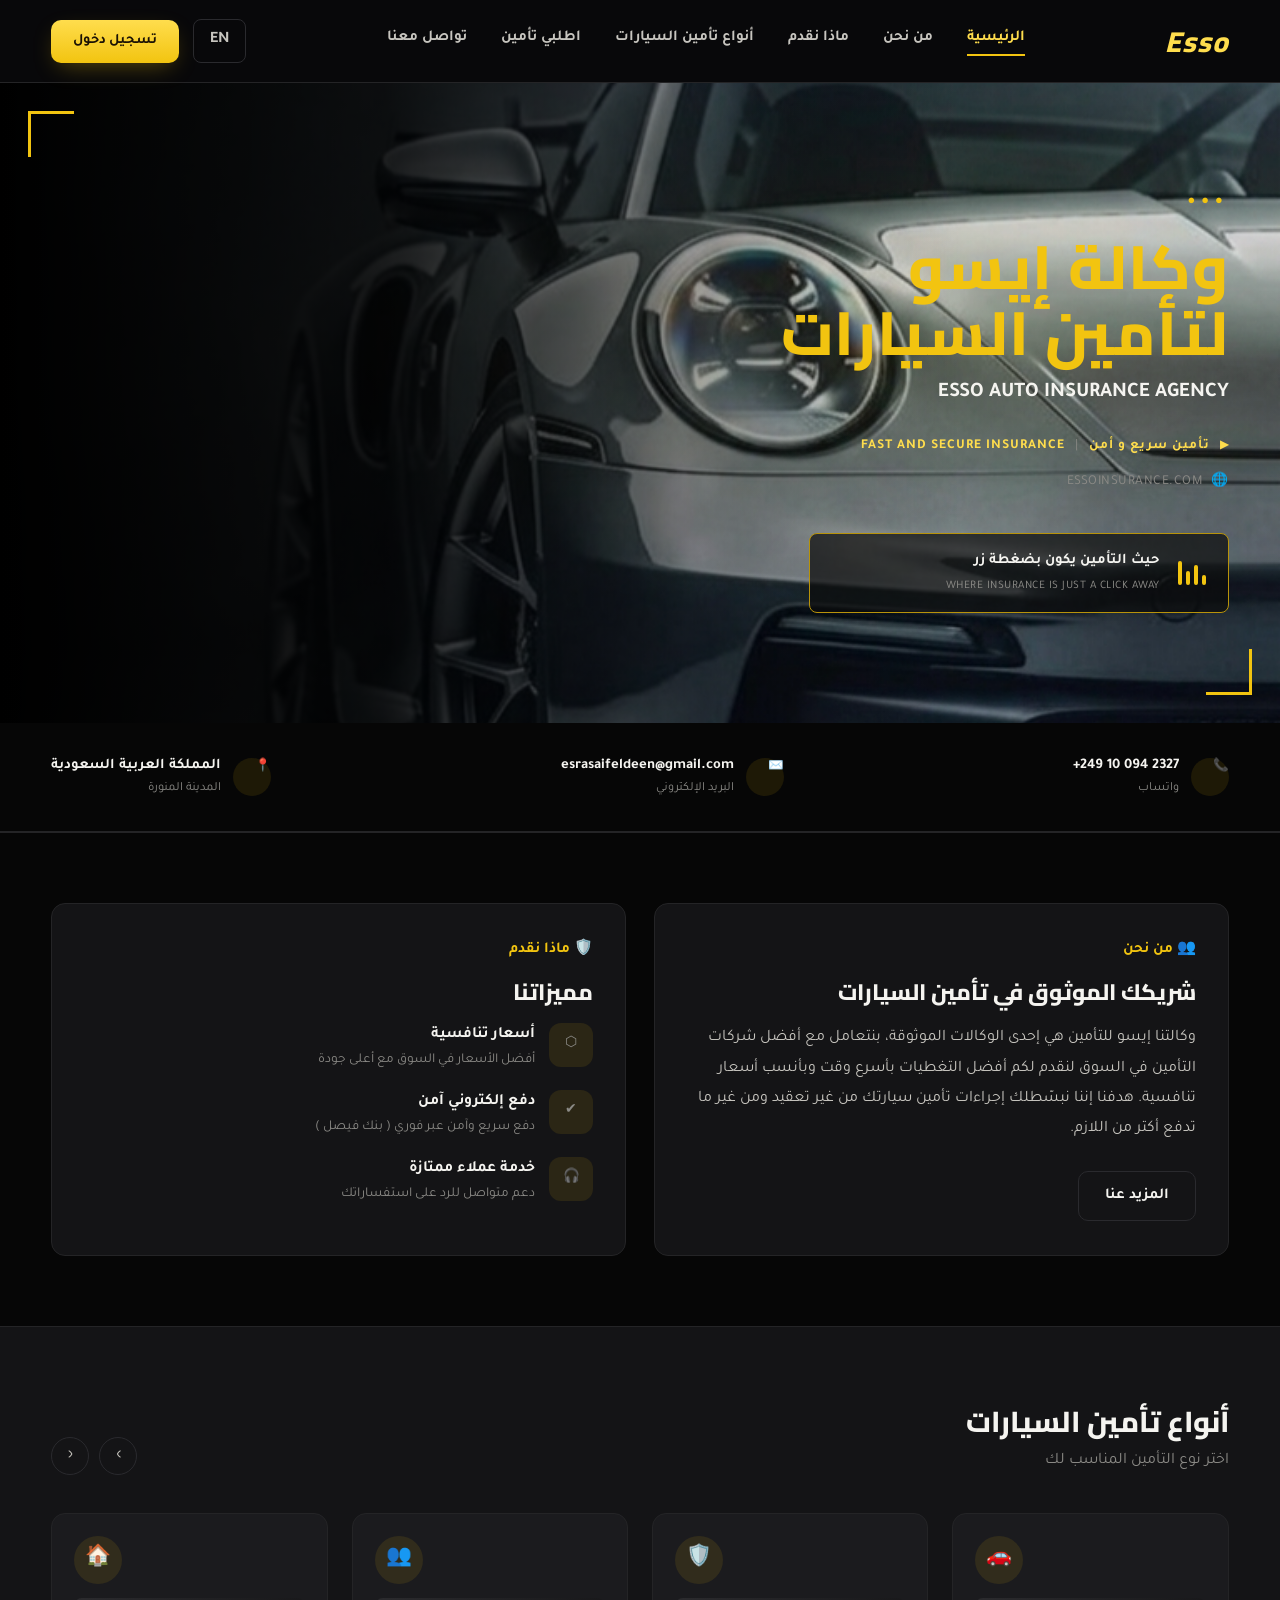
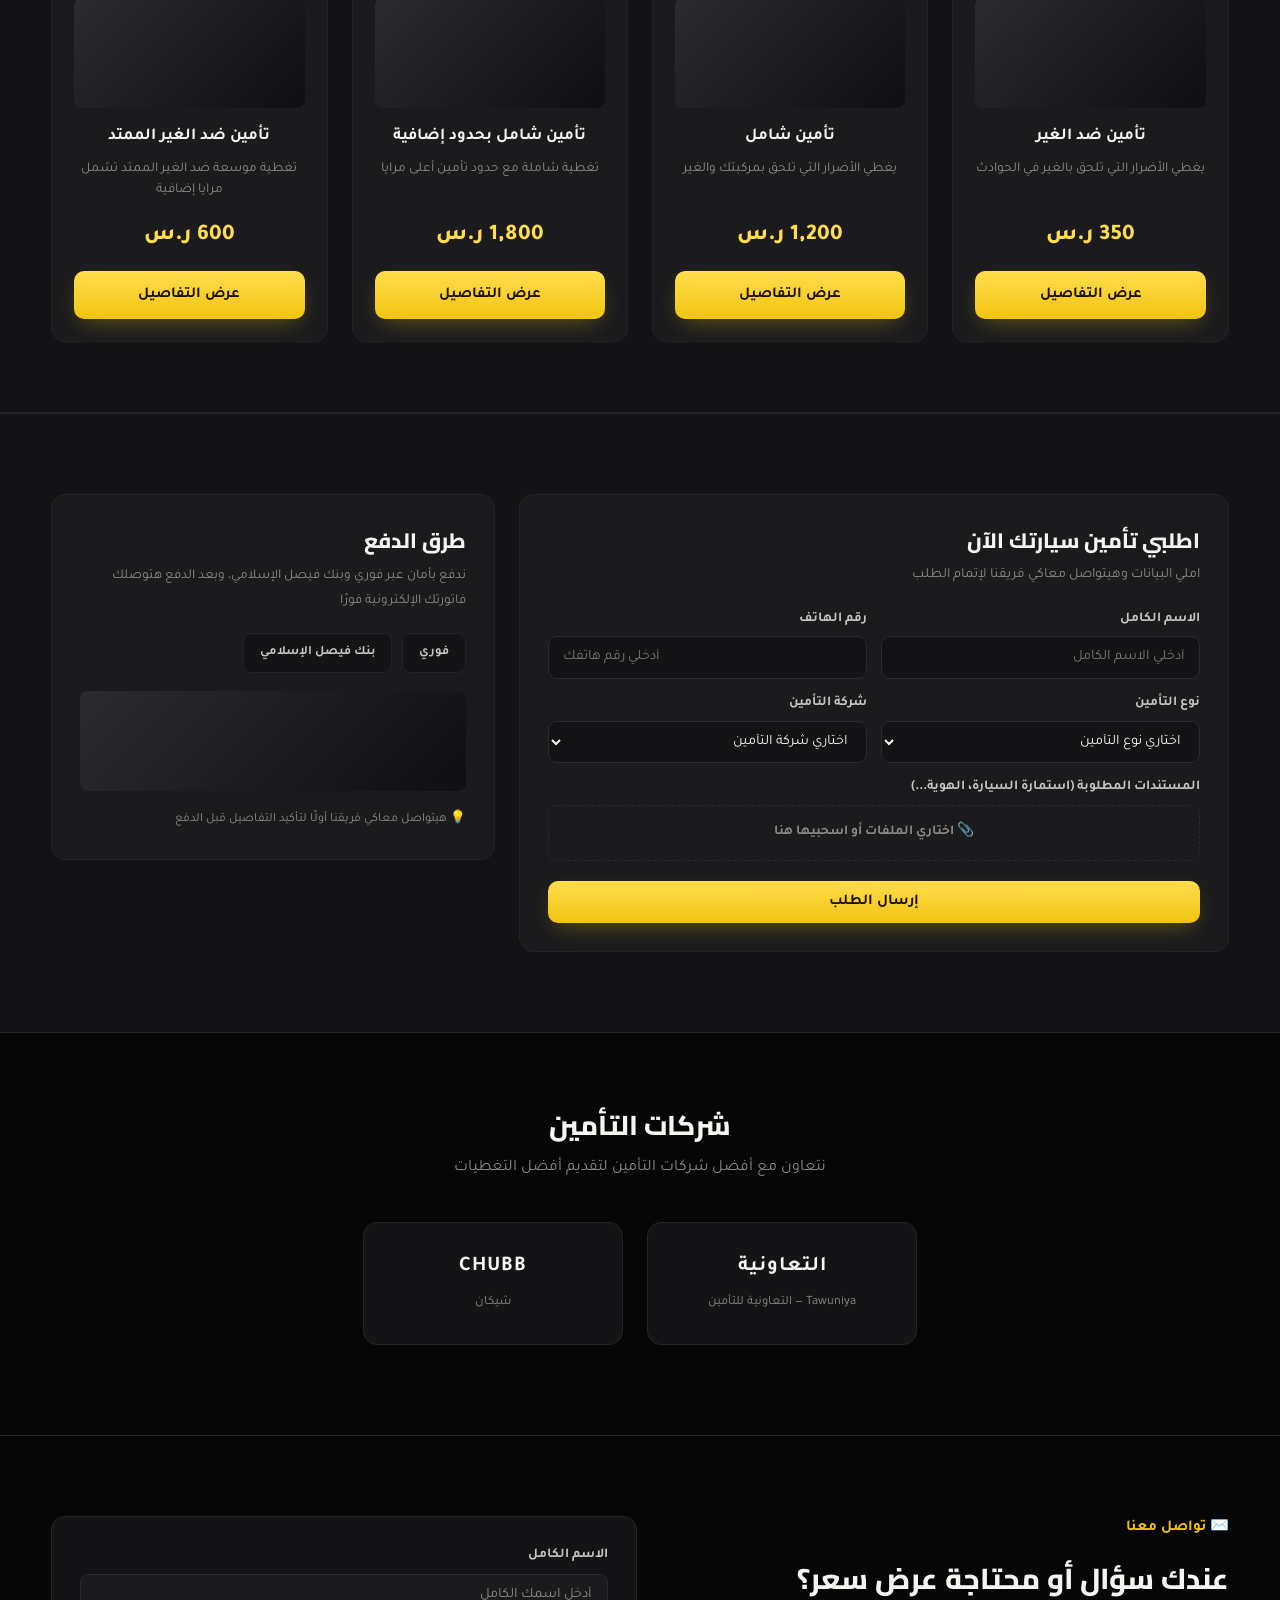
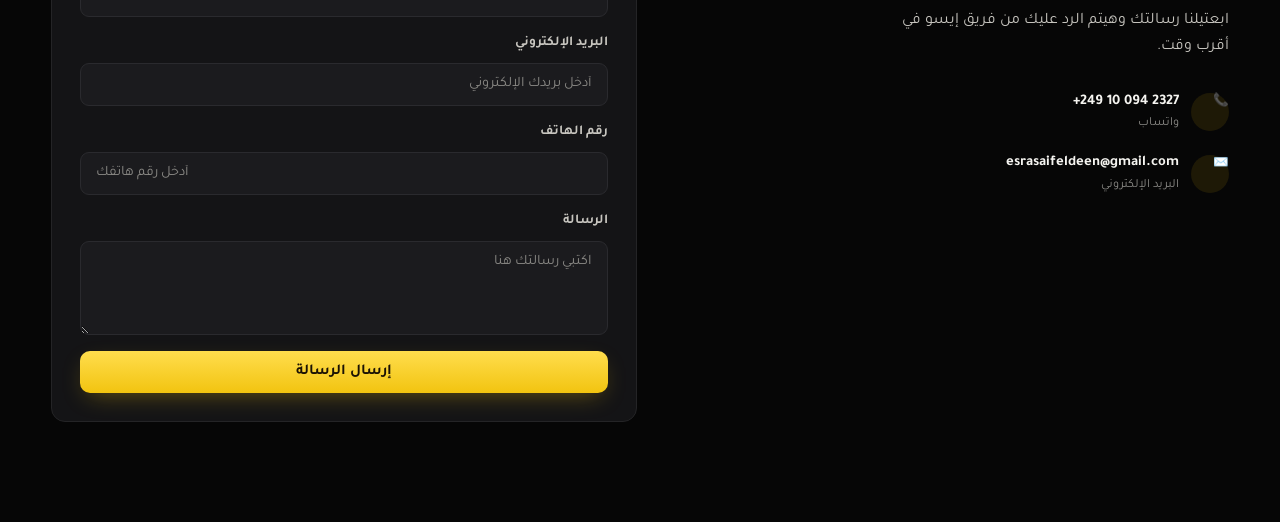
<file: index.html>
<!DOCTYPE html>
<html lang="ar" dir="rtl">
<head>
<meta charset="UTF-8">
<meta name="viewport" content="width=device-width, initial-scale=1.0">
<title>وكالة إيسو للتأمين</title>
<link rel="stylesheet" href="style.css">
<link rel="stylesheet" href="landing.css">
</head>
<body>

<!-- ===================== Header ===================== -->
<header class="site-header">
  <div class="container header-inner">
    <a class="logo" href="#">
      <span class="logo-script">Esso</span>
    </a>

    <nav class="main-nav">
      <a class="active" href="#hero">الرئيسية</a>
      <a href="#about">من نحن</a>
      <a href="#offers">ماذا نقدم</a>
      <a href="#types">أنواع تأمين السيارات</a>
      <a href="#request">اطلبي تأمين</a>
      <a href="#contact">تواصل معنا</a>
    </nav>

    <div class="header-actions">
      <a href="en.html" class="lang-toggle">EN</a>
      <a href="login.html" class="btn btn-gold btn-small">تسجيل دخول</a>
    </div>
  </div>
</header>

<!-- ===================== Hero ===================== -->
<section class="hero-v2" id="hero">
  <div class="hero-v2-bg" role="img" aria-label="صورة سيارة فارهة"></div>
  <span class="corner-bracket corner-tr"></span>
  <span class="corner-bracket corner-bl"></span>

  <div class="container hero-v2-inner">
    <div class="hero-v2-content">
      <span class="hero-v2-dots">●●●</span>

      <h1 class="hero-v2-title">وكالة إيسو<br>لتأمين السيارات</h1>
      <p class="hero-v2-eng">ESSO AUTO INSURANCE AGENCY</p>

      <p class="hero-v2-tagline"><span class="play-icon">▶</span> تأمين سريع و أمن <span class="sep">|</span> FAST AND SECURE INSURANCE</p>

      <p class="hero-v2-url"><span class="globe-icon">🌐</span> ESSOINSURANCE.COM</p>

      <div class="hero-v2-tagbox">
        <div class="tagbox-bars"><span></span><span></span><span></span><span></span></div>
        <div class="tagbox-text">
          <strong>حيث التأمين يكون بضغطة زر</strong>
          <span>WHERE INSURANCE IS JUST A CLICK AWAY</span>
        </div>
      </div>
    </div>
  </div>
</section>

<!-- ===================== Quick contact strip ===================== -->
<section class="contact-band">
  <div class="container contact-band-row">
    <div class="cb-item">
      <span class="ci-icon">📞</span>
      <div>
        <strong>2327 094 10 249+</strong>
        <span>واتساب</span>
      </div>
    </div>
    <div class="cb-item">
      <span class="ci-icon">✉️</span>
      <div>
        <strong>esrasaifeldeen@gmail.com</strong>
        <span>البريد الإلكتروني</span>
      </div>
    </div>
    <div class="cb-item">
      <span class="ci-icon">📍</span>
      <div>
        <strong>المملكة العربية السعودية</strong>
        <span>المدينة المنورة</span>
      </div>
    </div>
  </div>
</section>

<!-- ===================== About + Offers ===================== -->
<section class="split-section">
  <div class="container split-grid">

    <div class="split-col info-card" id="about">
      <span class="eyebrow">👥 من نحن</span>
      <h2>شريكك الموثوق في تأمين السيارات</h2>
      <p class="split-text">
        وكالتنا إيسو للتأمين هي إحدى الوكالات الموثوقة، بنتعامل مع أفضل شركات
        التأمين في السوق لنقدم لكم أفضل التغطيات بأسرع وقت وبأنسب أسعار تنافسية.
        هدفنا إننا نبسّطلك إجراءات تأمين سيارتك من غير تعقيد ومن غير ما تدفع
        أكتر من اللازم.
      </p>
      <a href="#" class="btn btn-ghost">المزيد عنا</a>
    </div>

    <div class="split-col info-card" id="offers">
      <span class="eyebrow">🛡️ ماذا نقدم</span>
      <h2>مميزاتنا</h2>
      <div class="offer-list">
        <div class="offer-item">
          <span class="offer-icon">⬡</span>
          <strong>أسعار تنافسية</strong>
          <span>أفضل الأسعار في السوق مع أعلى جودة</span>
        </div>
        <div class="offer-item">
          <span class="offer-icon">✔</span>
          <strong>دفع إلكتروني آمن</strong>
          <span>دفع سريع وآمن عبر فوري ( بنك فيصل )</span>
        </div>
        <div class="offer-item">
          <span class="offer-icon">🎧</span>
          <strong>خدمة عملاء ممتازة</strong>
          <span>دعم متواصل للرد على استفساراتك</span>
        </div>
      </div>
    </div>

  </div>
</section>

<!-- ===================== Insurance types ===================== -->
<section class="types-section" id="types">
  <div class="container">
    <div class="types-heading">
      <div>
        <h2>أنواع تأمين السيارات</h2>
        <p>اختر نوع التأمين المناسب لك</p>
      </div>
      <div class="carousel-nav">
        <button aria-label="السابق">›</button>
        <button aria-label="التالي">‹</button>
      </div>
    </div>

    <div class="types-grid">

      <article class="type-card">
        <span class="type-icon">🚗</span>
        <div class="type-photo"></div>
        <h3>تأمين ضد الغير</h3>
        <p>يغطي الأضرار التي تلحق بالغير في الحوادث</p>
        <div class="type-price"><span>350</span> ر.س</div>
        <a href="#" class="btn btn-gold btn-block">عرض التفاصيل</a>
      </article>

      <article class="type-card">
        <span class="type-icon">🛡️</span>
        <div class="type-photo"></div>
        <h3>تأمين شامل</h3>
        <p>يغطي الأضرار التي تلحق بمركبتك والغير</p>
        <div class="type-price"><span>1,200</span> ر.س</div>
        <a href="#" class="btn btn-gold btn-block">عرض التفاصيل</a>
      </article>

      <article class="type-card">
        <span class="type-icon">👥</span>
        <div class="type-photo"></div>
        <h3>تأمين شامل بحدود إضافية</h3>
        <p>تغطية شاملة مع حدود تأمين أعلى مرايا</p>
        <div class="type-price"><span>1,800</span> ر.س</div>
        <a href="#" class="btn btn-gold btn-block">عرض التفاصيل</a>
      </article>

      <article class="type-card">
        <span class="type-icon">🏠</span>
        <div class="type-photo"></div>
        <h3>تأمين ضد الغير الممتد</h3>
        <p>تغطية موسعة ضد الغير الممتد تشمل مرايا إضافية</p>
        <div class="type-price"><span>600</span> ر.س</div>
        <a href="#" class="btn btn-gold btn-block">عرض التفاصيل</a>
      </article>

    </div>
  </div>
</section>

<!-- ===================== Request insurance + payment ===================== -->
<section class="request-section" id="request">
  <div class="container request-grid">

    <form class="new-request-card" data-ajax-form data-success-message="تم استلام طلبك بنجاح، هيتواصل معاك فريقنا قريبًا ✅"
          action="https://formspree.io/f/xdablqqn" method="POST">
      <h2>اطلبي تأمين سيارتك الآن</h2>
      <p class="request-sub">املي البيانات وهيتواصل معاكي فريقنا لإتمام الطلب</p>
      <input type="hidden" name="_subject" value="طلب تأمين جديد من موقع إيسو">

      <div class="form-grid">
        <label>
          الاسم الكامل
          <input type="text" name="client_name" placeholder="أدخلي الاسم الكامل" required>
        </label>
        <label>
          رقم الهاتف
          <input type="tel" name="phone" placeholder="أدخلي رقم هاتفك" required>
        </label>
        <label>
          نوع التأمين
          <select name="insurance_type">
            <option>اختاري نوع التأمين</option>
            <option>تأمين ضد الغير</option>
            <option>تأمين شامل</option>
            <option>تأمين شامل بحدود إضافية</option>
            <option>تأمين ضد الغير الممتد</option>
          </select>
        </label>
        <label>
          شركة التأمين
          <select name="insurance_company">
            <option>اختاري شركة التأمين</option>
            <option>التعاونية</option>
            <option>شيكان</option>
          </select>
        </label>
      </div>
      <label class="file-field">
        المستندات المطلوبة (استمارة السيارة، الهوية...)
        <span class="file-drop">
          📎 اختاري الملفات أو اسحبيها هنا
          <input type="file" name="attachment" class="file-input">
        </span>
      </label>
      <input type="text" name="_gotcha" style="display:none">
      <button type="submit" class="btn btn-gold btn-block">إرسال الطلب</button>
      <p class="form-status" data-form-status hidden></p>
    </form>

    <aside class="payment-card">
      <h2>طرق الدفع</h2>
      <p>ندفع بأمان عبر فوري وبنك فيصل الإسلامي، وبعد الدفع هتوصلك فاتورتك الإلكترونية فورًا</p>
      <div class="payment-logos">
        <span class="pay-logo">فوري</span>
        <span class="pay-logo">بنك فيصل الإسلامي</span>
      </div>
      <div class="car-thumb"></div>
      <span class="payment-note">💡 هيتواصل معاكي فريقنا أولًا لتأكيد التفاصيل قبل الدفع</span>
    </aside>

  </div>
</section>

<!-- ===================== Partners ===================== -->
<section class="partners-section" id="partners">
  <div class="container">
    <h2 class="partners-title">شركات التأمين</h2>
    <p class="partners-sub">نتعاون مع أفضل شركات التأمين لتقديم أفضل التغطيات</p>

    <div class="partners-row">
      <div class="partner-logo">
        <strong>التعاونية</strong>
        <span>Tawuniya — التعاونية للتأمين</span>
      </div>
      <div class="partner-logo">
        <strong>CHUBB</strong>
        <span>شيكان</span>
      </div>
    </div>
  </div>
</section>

<!-- ===================== Contact form ===================== -->
<section class="contact-section" id="contact">
  <div class="container contact-grid">
    <div class="contact-copy">
      <span class="eyebrow">✉️ تواصل معنا</span>
      <h2>عندك سؤال أو محتاجة عرض سعر؟</h2>
      <p>ابعتيلنا رسالتك وهيتم الرد عليك من فريق إيسو في أقرب وقت.</p>

      <ul class="contact-strip">
        <li>
          <span class="ci-icon">📞</span>
          <div>
            <strong>2327 094 10 249+</strong>
            <span>واتساب</span>
          </div>
        </li>
        <li>
          <span class="ci-icon">✉️</span>
          <div>
            <strong>esrasaifeldeen@gmail.com</strong>
            <span>البريد الإلكتروني</span>
          </div>
        </li>
      </ul>
    </div>

    <form class="contact-form" data-ajax-form data-success-message="تم استلام رسالتك، هيتم الرد عليك في أقرب وقت 🌙"
          action="https://formspree.io/f/xdablqqn" method="POST">
      <input type="hidden" name="_subject" value="رسالة جديدة من موقع إيسو للتأمين">

      <label>
        الاسم الكامل
        <input type="text" name="name" placeholder="أدخل اسمك الكامل" required>
      </label>

      <label>
        البريد الإلكتروني
        <input type="email" name="email" placeholder="أدخل بريدك الإلكتروني" required>
      </label>

      <label>
        رقم الهاتف
        <input type="tel" name="phone" placeholder="أدخل رقم هاتفك">
      </label>

      <label>
        الرسالة
        <textarea name="message" rows="4" placeholder="اكتبي رسالتك هنا" required></textarea>
      </label>

      <input type="text" name="_gotcha" style="display:none">

      <button type="submit" class="btn btn-gold btn-block">إرسال الرسالة</button>
      <p class="form-status" data-form-status hidden></p>
    </form>
  </div>
</section>

<script src="forms.js"></script>
</body>
</html>
</file>
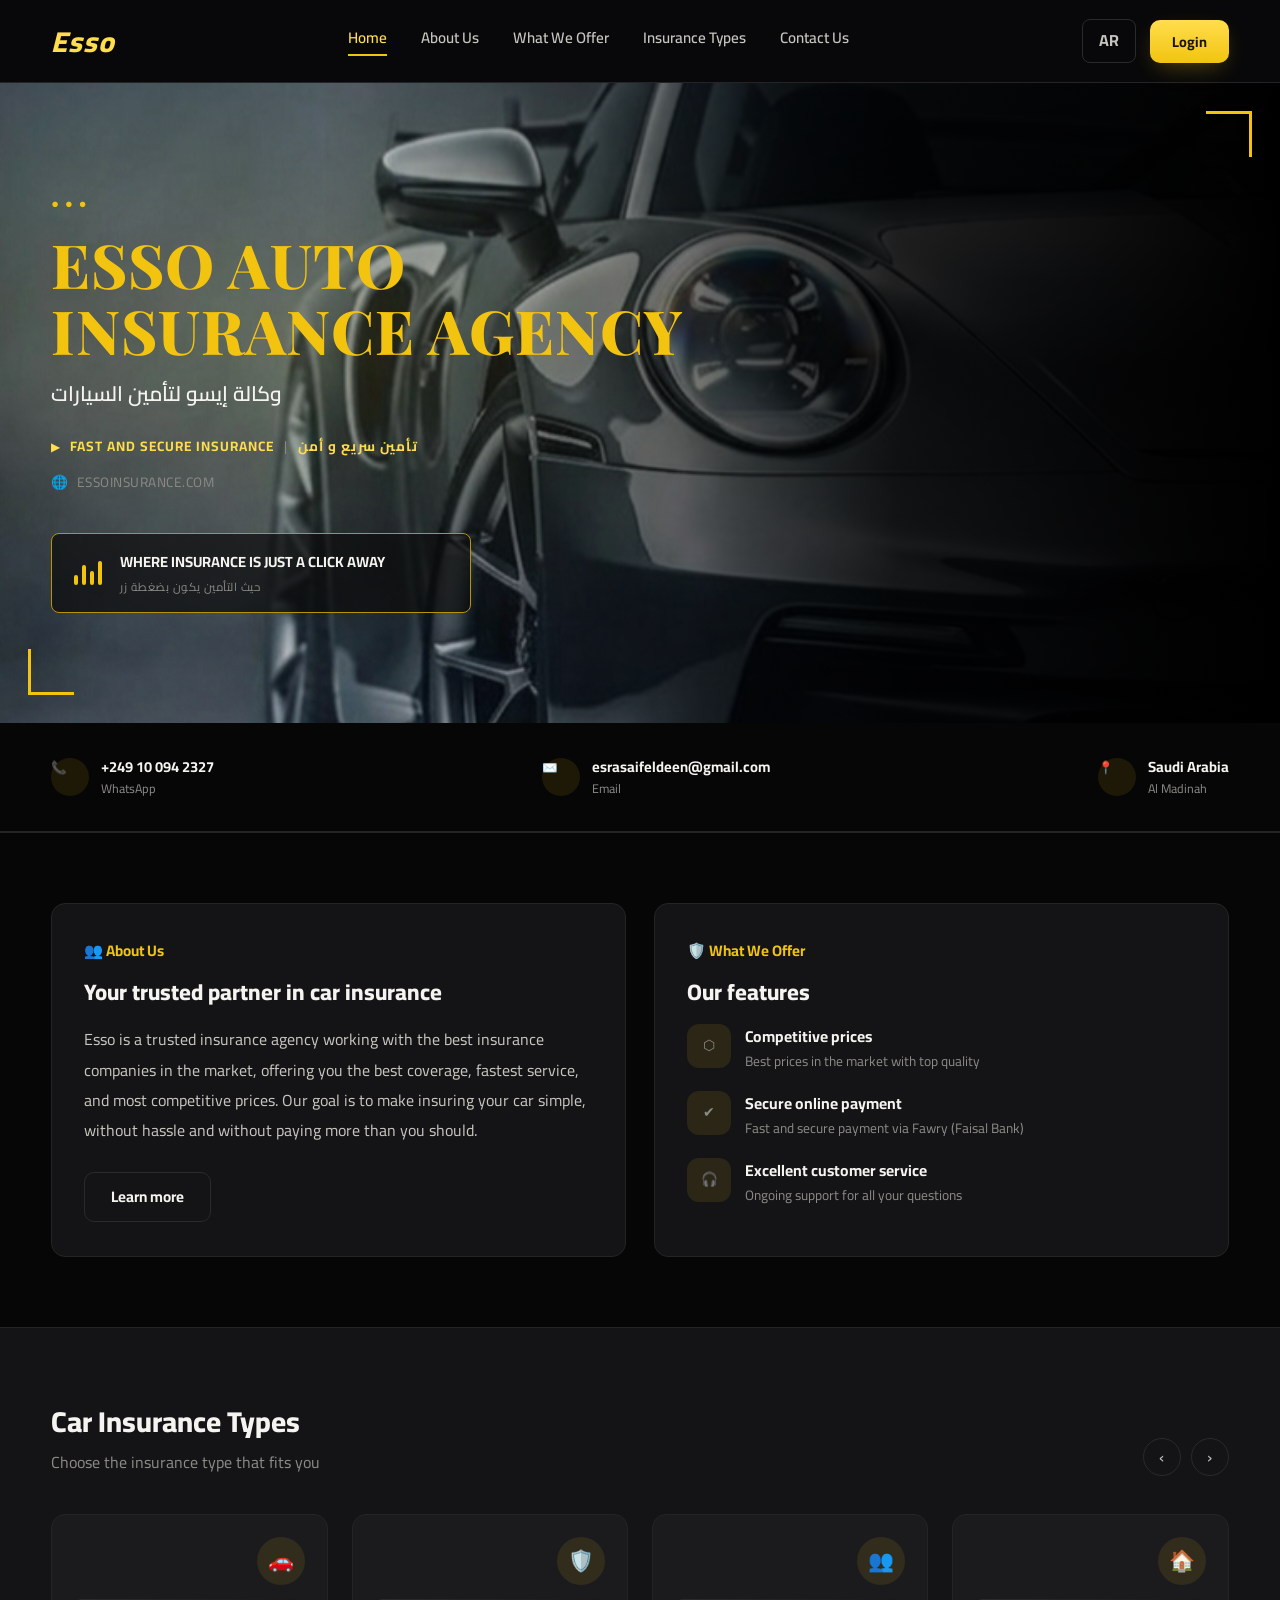
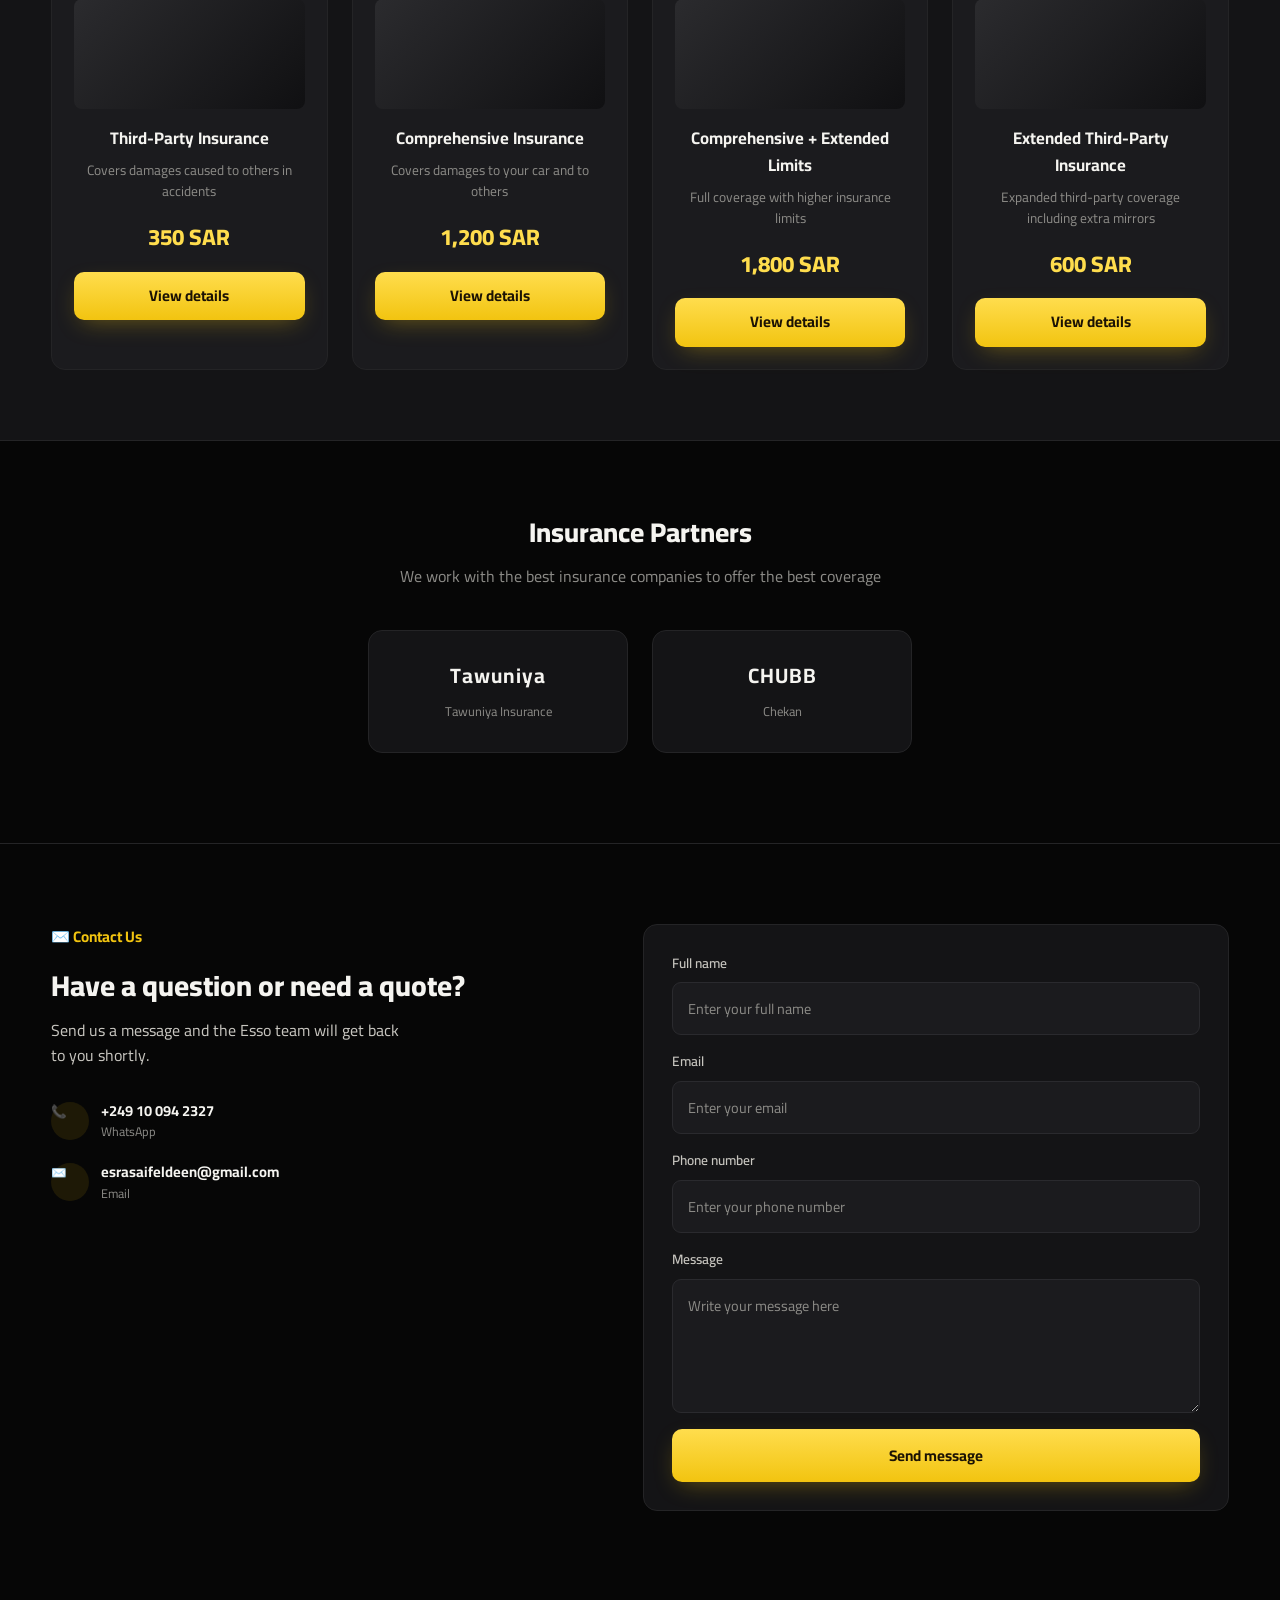
<file: en-1.html>
<!DOCTYPE html>
<html lang="en" dir="ltr">
<head>
<meta charset="UTF-8">
<meta name="viewport" content="width=device-width, initial-scale=1.0">
<title>Esso Car Insurance Agency</title>
<link rel="stylesheet" href="style.css">
<link rel="stylesheet" href="landing.css">
<link rel="stylesheet" href="en.css">
</head>
<body>

<!-- ===================== Header ===================== -->
<header class="site-header">
  <div class="container header-inner">
    <a class="logo" href="#">
      <span class="logo-script">Esso</span>
    </a>

    <nav class="main-nav">
      <a class="active" href="#hero">Home</a>
      <a href="#about">About Us</a>
      <a href="#offers">What We Offer</a>
      <a href="#types">Insurance Types</a>
      <a href="#contact">Contact Us</a>
    </nav>

    <div class="header-actions">
      <a href="index.html" class="lang-toggle">AR</a>
      <a href="login.html" class="btn btn-gold btn-small">Login</a>
    </div>
  </div>
</header>

<!-- ===================== Hero ===================== -->
<section class="hero-v2 hero-v2-ltr" id="hero">
  <div class="hero-v2-bg" role="img" aria-label="Luxury car photo"></div>
  <span class="corner-bracket corner-tr"></span>
  <span class="corner-bracket corner-bl"></span>

  <div class="container hero-v2-inner">
    <div class="hero-v2-content">
      <span class="hero-v2-dots">●●●</span>

      <h1 class="hero-v2-title">ESSO AUTO<br>INSURANCE AGENCY</h1>
      <p class="hero-v2-eng">وكالة إيسو لتأمين السيارات</p>

      <p class="hero-v2-tagline"><span class="play-icon">▶</span> FAST AND SECURE INSURANCE <span class="sep">|</span> تأمين سريع و أمن</p>

      <p class="hero-v2-url"><span class="globe-icon">🌐</span> ESSOINSURANCE.COM</p>

      <div class="hero-v2-tagbox">
        <div class="tagbox-bars"><span></span><span></span><span></span><span></span></div>
        <div class="tagbox-text">
          <strong>WHERE INSURANCE IS JUST A CLICK AWAY</strong>
          <span>حيث التأمين يكون بضغطة زر</span>
        </div>
      </div>
    </div>
  </div>
</section>

<!-- ===================== Quick contact strip ===================== -->
<section class="contact-band">
  <div class="container contact-band-row">
    <div class="cb-item">
      <span class="ci-icon">📞</span>
      <div>
        <strong>+249 10 094 2327</strong>
        <span>WhatsApp</span>
      </div>
    </div>
    <div class="cb-item">
      <span class="ci-icon">✉️</span>
      <div>
        <strong>esrasaifeldeen@gmail.com</strong>
        <span>Email</span>
      </div>
    </div>
    <div class="cb-item">
      <span class="ci-icon">📍</span>
      <div>
        <strong>Saudi Arabia</strong>
        <span>Al Madinah</span>
      </div>
    </div>
  </div>
</section>

<!-- ===================== About + Offers ===================== -->
<section class="split-section">
  <div class="container split-grid">

    <div class="split-col info-card" id="about">
      <span class="eyebrow">👥 About Us</span>
      <h2>Your trusted partner in car insurance</h2>
      <p class="split-text">
        Esso is a trusted insurance agency working with the best insurance
        companies in the market, offering you the best coverage, fastest
        service, and most competitive prices. Our goal is to make insuring
        your car simple, without hassle and without paying more than you should.
      </p>
      <a href="#" class="btn btn-ghost">Learn more</a>
    </div>

    <div class="split-col info-card" id="offers">
      <span class="eyebrow">🛡️ What We Offer</span>
      <h2>Our features</h2>
      <div class="offer-list">
        <div class="offer-item">
          <span class="offer-icon">⬡</span>
          <strong>Competitive prices</strong>
          <span>Best prices in the market with top quality</span>
        </div>
        <div class="offer-item">
          <span class="offer-icon">✔</span>
          <strong>Secure online payment</strong>
          <span>Fast and secure payment via Fawry (Faisal Bank)</span>
        </div>
        <div class="offer-item">
          <span class="offer-icon">🎧</span>
          <strong>Excellent customer service</strong>
          <span>Ongoing support for all your questions</span>
        </div>
      </div>
    </div>

  </div>
</section>

<!-- ===================== Insurance types ===================== -->
<section class="types-section" id="types">
  <div class="container">
    <div class="types-heading">
      <div>
        <h2>Car Insurance Types</h2>
        <p>Choose the insurance type that fits you</p>
      </div>
      <div class="carousel-nav">
        <button aria-label="Previous">‹</button>
        <button aria-label="Next">›</button>
      </div>
    </div>

    <div class="types-grid">

      <article class="type-card">
        <span class="type-icon">🚗</span>
        <div class="type-photo"></div>
        <h3>Third-Party Insurance</h3>
        <p>Covers damages caused to others in accidents</p>
        <div class="type-price"><span>350</span> SAR</div>
        <a href="#" class="btn btn-gold btn-block">View details</a>
      </article>

      <article class="type-card">
        <span class="type-icon">🛡️</span>
        <div class="type-photo"></div>
        <h3>Comprehensive Insurance</h3>
        <p>Covers damages to your car and to others</p>
        <div class="type-price"><span>1,200</span> SAR</div>
        <a href="#" class="btn btn-gold btn-block">View details</a>
      </article>

      <article class="type-card">
        <span class="type-icon">👥</span>
        <div class="type-photo"></div>
        <h3>Comprehensive + Extended Limits</h3>
        <p>Full coverage with higher insurance limits</p>
        <div class="type-price"><span>1,800</span> SAR</div>
        <a href="#" class="btn btn-gold btn-block">View details</a>
      </article>

      <article class="type-card">
        <span class="type-icon">🏠</span>
        <div class="type-photo"></div>
        <h3>Extended Third-Party Insurance</h3>
        <p>Expanded third-party coverage including extra mirrors</p>
        <div class="type-price"><span>600</span> SAR</div>
        <a href="#" class="btn btn-gold btn-block">View details</a>
      </article>

    </div>
  </div>
</section>

<!-- ===================== Partners ===================== -->
<section class="partners-section" id="partners">
  <div class="container">
    <h2 class="partners-title">Insurance Partners</h2>
    <p class="partners-sub">We work with the best insurance companies to offer the best coverage</p>

    <div class="partners-row">
      <div class="partner-logo">
        <strong>Tawuniya</strong>
        <span>Tawuniya Insurance</span>
      </div>
      <div class="partner-logo">
        <strong>CHUBB</strong>
        <span>Chekan</span>
      </div>
    </div>
  </div>
</section>

<!-- ===================== Contact form ===================== -->
<section class="contact-section" id="contact">
  <div class="container contact-grid">
    <div class="contact-copy">
      <span class="eyebrow">✉️ Contact Us</span>
      <h2>Have a question or need a quote?</h2>
      <p>Send us a message and the Esso team will get back to you shortly.</p>

      <ul class="contact-strip">
        <li>
          <span class="ci-icon">📞</span>
          <div>
            <strong>+249 10 094 2327</strong>
            <span>WhatsApp</span>
          </div>
        </li>
        <li>
          <span class="ci-icon">✉️</span>
          <div>
            <strong>esrasaifeldeen@gmail.com</strong>
            <span>Email</span>
          </div>
        </li>
      </ul>
    </div>

    <form class="contact-form" data-ajax-form data-success-message="Your message has been received, we'll get back to you soon 🌙"
          action="https://formspree.io/f/xdablqqn" method="POST">
      <input type="hidden" name="_subject" value="New message from Esso website (EN)">

      <label>
        Full name
        <input type="text" name="name" placeholder="Enter your full name" required>
      </label>

      <label>
        Email
        <input type="email" name="email" placeholder="Enter your email" required>
      </label>

      <label>
        Phone number
        <input type="tel" name="phone" placeholder="Enter your phone number">
      </label>

      <label>
        Message
        <textarea name="message" rows="4" placeholder="Write your message here" required></textarea>
      </label>

      <input type="text" name="_gotcha" style="display:none">

      <button type="submit" class="btn btn-gold btn-block">Send message</button>
      <p class="form-status" data-form-status hidden></p>
    </form>
  </div>
</section>

<script src="forms.js"></script>
</body>
</html>
</file>
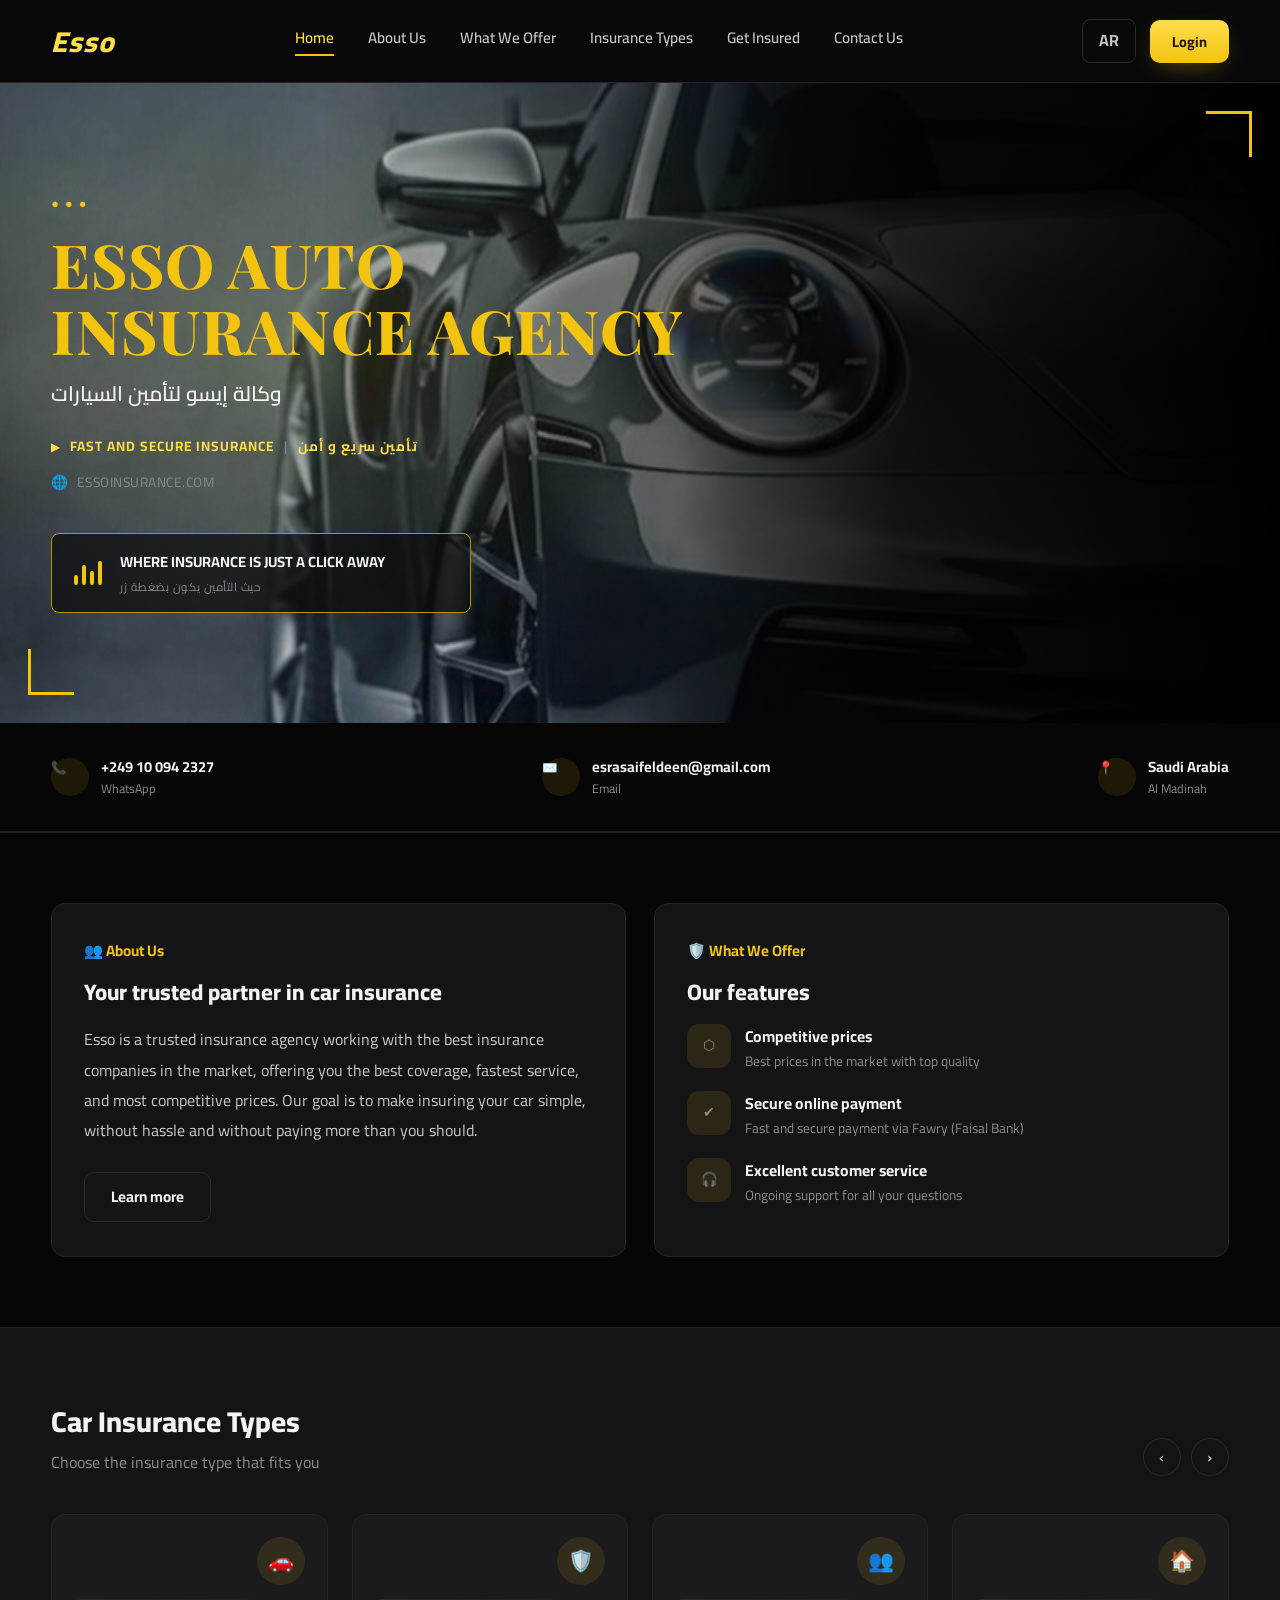
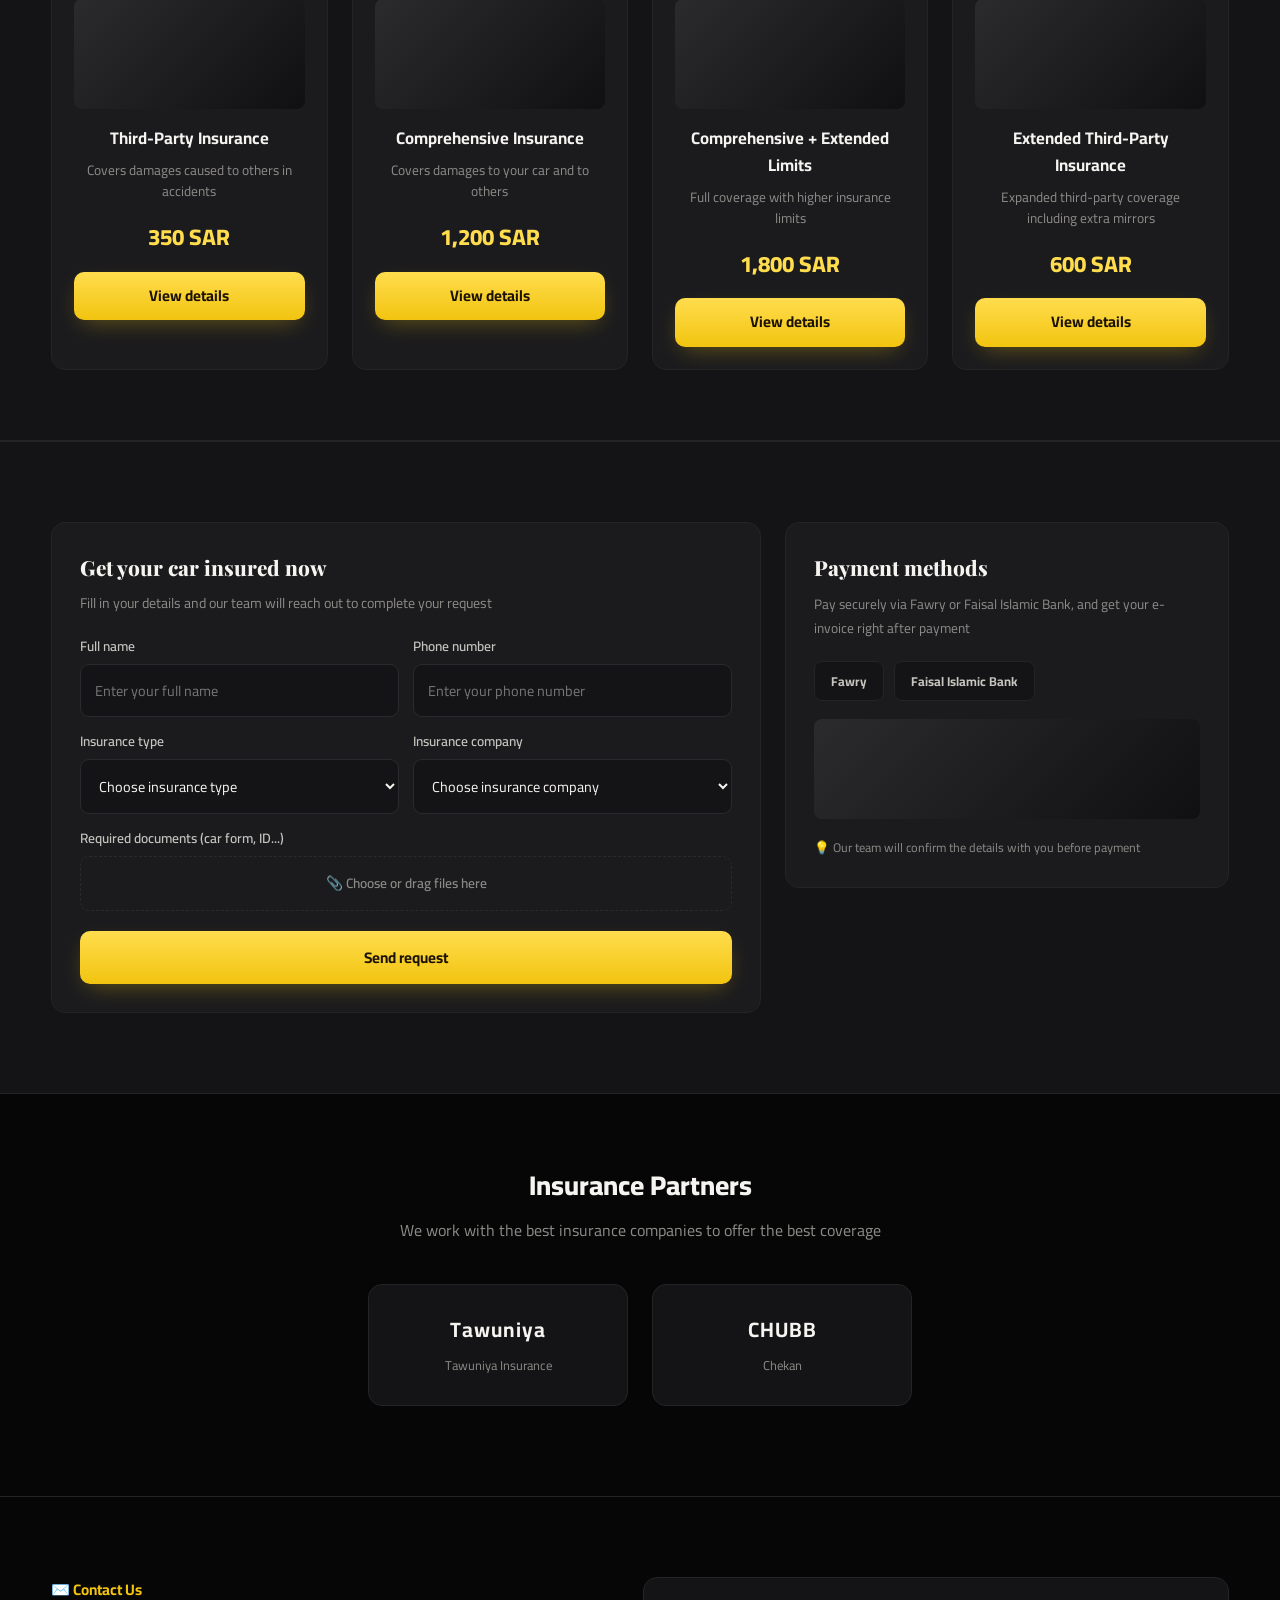
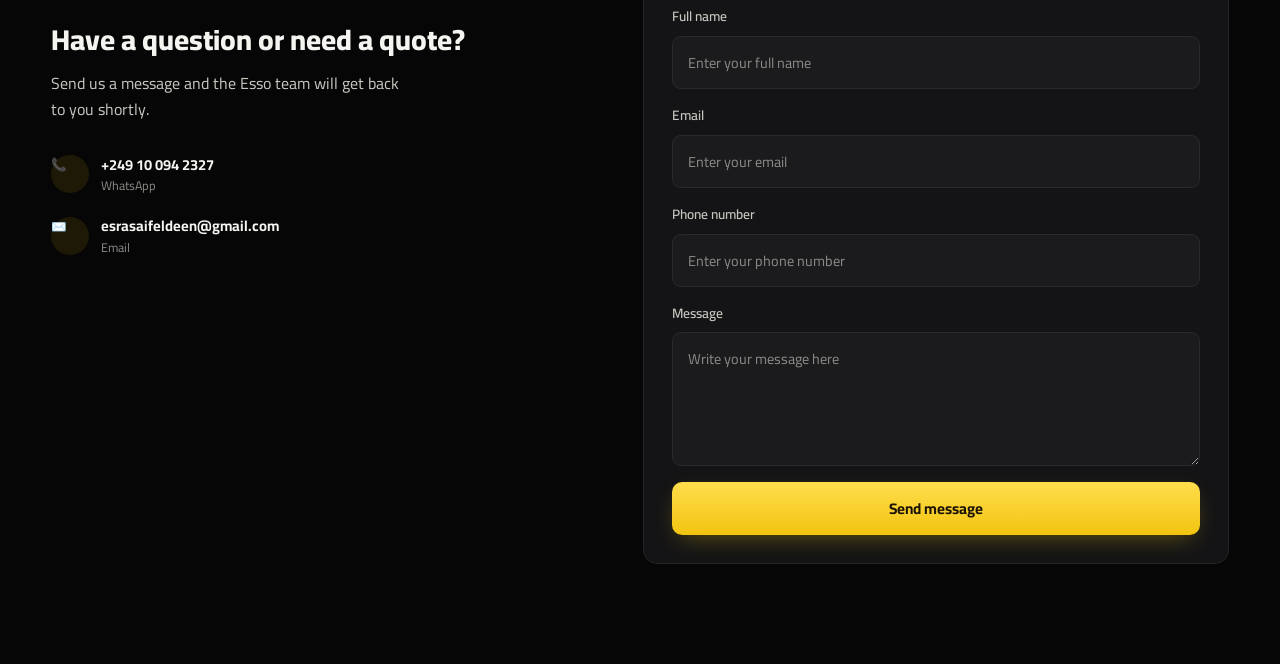
<file: en-2.html>
<!DOCTYPE html>
<html lang="en" dir="ltr">
<head>
<meta charset="UTF-8">
<meta name="viewport" content="width=device-width, initial-scale=1.0">
<title>Esso Car Insurance Agency</title>
<link rel="stylesheet" href="style.css">
<link rel="stylesheet" href="landing.css">
<link rel="stylesheet" href="en.css">
</head>
<body>

<!-- ===================== Header ===================== -->
<header class="site-header">
  <div class="container header-inner">
    <a class="logo" href="#">
      <span class="logo-script">Esso</span>
    </a>

    <nav class="main-nav">
      <a class="active" href="#hero">Home</a>
      <a href="#about">About Us</a>
      <a href="#offers">What We Offer</a>
      <a href="#types">Insurance Types</a>
      <a href="#request">Get Insured</a>
      <a href="#contact">Contact Us</a>
    </nav>

    <div class="header-actions">
      <a href="index.html" class="lang-toggle">AR</a>
      <a href="login.html" class="btn btn-gold btn-small">Login</a>
    </div>
  </div>
</header>

<!-- ===================== Hero ===================== -->
<section class="hero-v2 hero-v2-ltr" id="hero">
  <div class="hero-v2-bg" role="img" aria-label="Luxury car photo"></div>
  <span class="corner-bracket corner-tr"></span>
  <span class="corner-bracket corner-bl"></span>

  <div class="container hero-v2-inner">
    <div class="hero-v2-content">
      <span class="hero-v2-dots">●●●</span>

      <h1 class="hero-v2-title">ESSO AUTO<br>INSURANCE AGENCY</h1>
      <p class="hero-v2-eng">وكالة إيسو لتأمين السيارات</p>

      <p class="hero-v2-tagline"><span class="play-icon">▶</span> FAST AND SECURE INSURANCE <span class="sep">|</span> تأمين سريع و أمن</p>

      <p class="hero-v2-url"><span class="globe-icon">🌐</span> ESSOINSURANCE.COM</p>

      <div class="hero-v2-tagbox">
        <div class="tagbox-bars"><span></span><span></span><span></span><span></span></div>
        <div class="tagbox-text">
          <strong>WHERE INSURANCE IS JUST A CLICK AWAY</strong>
          <span>حيث التأمين يكون بضغطة زر</span>
        </div>
      </div>
    </div>
  </div>
</section>

<!-- ===================== Quick contact strip ===================== -->
<section class="contact-band">
  <div class="container contact-band-row">
    <div class="cb-item">
      <span class="ci-icon">📞</span>
      <div>
        <strong>+249 10 094 2327</strong>
        <span>WhatsApp</span>
      </div>
    </div>
    <div class="cb-item">
      <span class="ci-icon">✉️</span>
      <div>
        <strong>esrasaifeldeen@gmail.com</strong>
        <span>Email</span>
      </div>
    </div>
    <div class="cb-item">
      <span class="ci-icon">📍</span>
      <div>
        <strong>Saudi Arabia</strong>
        <span>Al Madinah</span>
      </div>
    </div>
  </div>
</section>

<!-- ===================== About + Offers ===================== -->
<section class="split-section">
  <div class="container split-grid">

    <div class="split-col info-card" id="about">
      <span class="eyebrow">👥 About Us</span>
      <h2>Your trusted partner in car insurance</h2>
      <p class="split-text">
        Esso is a trusted insurance agency working with the best insurance
        companies in the market, offering you the best coverage, fastest
        service, and most competitive prices. Our goal is to make insuring
        your car simple, without hassle and without paying more than you should.
      </p>
      <a href="#" class="btn btn-ghost">Learn more</a>
    </div>

    <div class="split-col info-card" id="offers">
      <span class="eyebrow">🛡️ What We Offer</span>
      <h2>Our features</h2>
      <div class="offer-list">
        <div class="offer-item">
          <span class="offer-icon">⬡</span>
          <strong>Competitive prices</strong>
          <span>Best prices in the market with top quality</span>
        </div>
        <div class="offer-item">
          <span class="offer-icon">✔</span>
          <strong>Secure online payment</strong>
          <span>Fast and secure payment via Fawry (Faisal Bank)</span>
        </div>
        <div class="offer-item">
          <span class="offer-icon">🎧</span>
          <strong>Excellent customer service</strong>
          <span>Ongoing support for all your questions</span>
        </div>
      </div>
    </div>

  </div>
</section>

<!-- ===================== Insurance types ===================== -->
<section class="types-section" id="types">
  <div class="container">
    <div class="types-heading">
      <div>
        <h2>Car Insurance Types</h2>
        <p>Choose the insurance type that fits you</p>
      </div>
      <div class="carousel-nav">
        <button aria-label="Previous">‹</button>
        <button aria-label="Next">›</button>
      </div>
    </div>

    <div class="types-grid">

      <article class="type-card">
        <span class="type-icon">🚗</span>
        <div class="type-photo"></div>
        <h3>Third-Party Insurance</h3>
        <p>Covers damages caused to others in accidents</p>
        <div class="type-price"><span>350</span> SAR</div>
        <a href="#" class="btn btn-gold btn-block">View details</a>
      </article>

      <article class="type-card">
        <span class="type-icon">🛡️</span>
        <div class="type-photo"></div>
        <h3>Comprehensive Insurance</h3>
        <p>Covers damages to your car and to others</p>
        <div class="type-price"><span>1,200</span> SAR</div>
        <a href="#" class="btn btn-gold btn-block">View details</a>
      </article>

      <article class="type-card">
        <span class="type-icon">👥</span>
        <div class="type-photo"></div>
        <h3>Comprehensive + Extended Limits</h3>
        <p>Full coverage with higher insurance limits</p>
        <div class="type-price"><span>1,800</span> SAR</div>
        <a href="#" class="btn btn-gold btn-block">View details</a>
      </article>

      <article class="type-card">
        <span class="type-icon">🏠</span>
        <div class="type-photo"></div>
        <h3>Extended Third-Party Insurance</h3>
        <p>Expanded third-party coverage including extra mirrors</p>
        <div class="type-price"><span>600</span> SAR</div>
        <a href="#" class="btn btn-gold btn-block">View details</a>
      </article>

    </div>
  </div>
</section>

<!-- ===================== Request insurance + payment ===================== -->
<section class="request-section" id="request">
  <div class="container request-grid">

    <form class="new-request-card" data-ajax-form data-success-message="Your request has been received, our team will contact you soon ✅"
          action="https://formspree.io/f/xdablqqn" method="POST">
      <h2>Get your car insured now</h2>
      <p class="request-sub">Fill in your details and our team will reach out to complete your request</p>
      <input type="hidden" name="_subject" value="New insurance request from Esso website (EN)">

      <div class="form-grid">
        <label>
          Full name
          <input type="text" name="client_name" placeholder="Enter your full name" required>
        </label>
        <label>
          Phone number
          <input type="tel" name="phone" placeholder="Enter your phone number" required>
        </label>
        <label>
          Insurance type
          <select name="insurance_type">
            <option>Choose insurance type</option>
            <option>Third-Party Insurance</option>
            <option>Comprehensive Insurance</option>
            <option>Comprehensive + Extended Limits</option>
            <option>Extended Third-Party Insurance</option>
          </select>
        </label>
        <label>
          Insurance company
          <select name="insurance_company">
            <option>Choose insurance company</option>
            <option>Tawuniya</option>
            <option>Chekan</option>
          </select>
        </label>
      </div>
      <label class="file-field">
        Required documents (car form, ID...)
        <span class="file-drop">
          📎 Choose or drag files here
          <input type="file" name="attachment" class="file-input">
        </span>
      </label>
      <input type="text" name="_gotcha" style="display:none">
      <button type="submit" class="btn btn-gold btn-block">Send request</button>
      <p class="form-status" data-form-status hidden></p>
    </form>

    <aside class="payment-card">
      <h2>Payment methods</h2>
      <p>Pay securely via Fawry or Faisal Islamic Bank, and get your e-invoice right after payment</p>
      <div class="payment-logos">
        <span class="pay-logo">Fawry</span>
        <span class="pay-logo">Faisal Islamic Bank</span>
      </div>
      <div class="car-thumb"></div>
      <span class="payment-note">💡 Our team will confirm the details with you before payment</span>
    </aside>

  </div>
</section>

<!-- ===================== Partners ===================== -->
<section class="partners-section" id="partners">
  <div class="container">
    <h2 class="partners-title">Insurance Partners</h2>
    <p class="partners-sub">We work with the best insurance companies to offer the best coverage</p>

    <div class="partners-row">
      <div class="partner-logo">
        <strong>Tawuniya</strong>
        <span>Tawuniya Insurance</span>
      </div>
      <div class="partner-logo">
        <strong>CHUBB</strong>
        <span>Chekan</span>
      </div>
    </div>
  </div>
</section>

<!-- ===================== Contact form ===================== -->
<section class="contact-section" id="contact">
  <div class="container contact-grid">
    <div class="contact-copy">
      <span class="eyebrow">✉️ Contact Us</span>
      <h2>Have a question or need a quote?</h2>
      <p>Send us a message and the Esso team will get back to you shortly.</p>

      <ul class="contact-strip">
        <li>
          <span class="ci-icon">📞</span>
          <div>
            <strong>+249 10 094 2327</strong>
            <span>WhatsApp</span>
          </div>
        </li>
        <li>
          <span class="ci-icon">✉️</span>
          <div>
            <strong>esrasaifeldeen@gmail.com</strong>
            <span>Email</span>
          </div>
        </li>
      </ul>
    </div>

    <form class="contact-form" data-ajax-form data-success-message="Your message has been received, we'll get back to you soon 🌙"
          action="https://formspree.io/f/xdablqqn" method="POST">
      <input type="hidden" name="_subject" value="New message from Esso website (EN)">

      <label>
        Full name
        <input type="text" name="name" placeholder="Enter your full name" required>
      </label>

      <label>
        Email
        <input type="email" name="email" placeholder="Enter your email" required>
      </label>

      <label>
        Phone number
        <input type="tel" name="phone" placeholder="Enter your phone number">
      </label>

      <label>
        Message
        <textarea name="message" rows="4" placeholder="Write your message here" required></textarea>
      </label>

      <input type="text" name="_gotcha" style="display:none">

      <button type="submit" class="btn btn-gold btn-block">Send message</button>
      <p class="form-status" data-form-status hidden></p>
    </form>
  </div>
</section>

<script src="forms.js"></script>
</body>
</html>
</file>
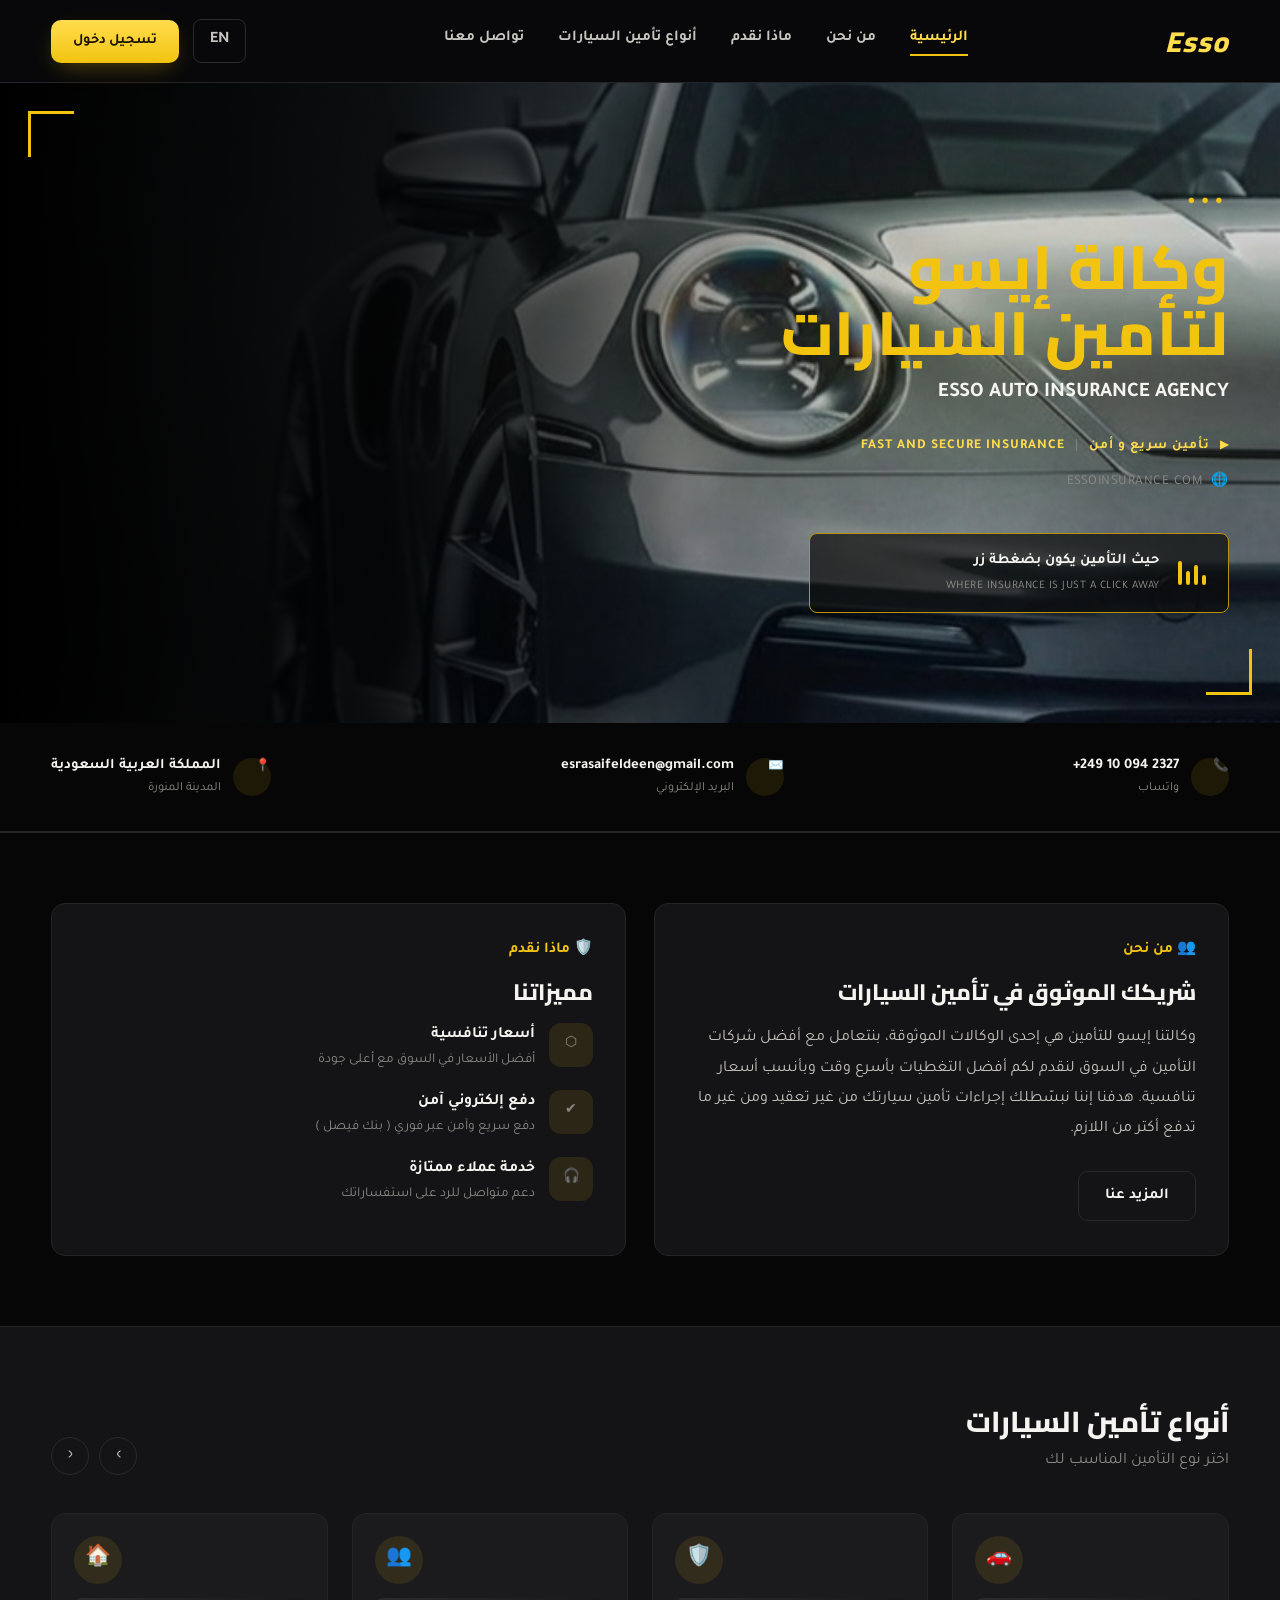
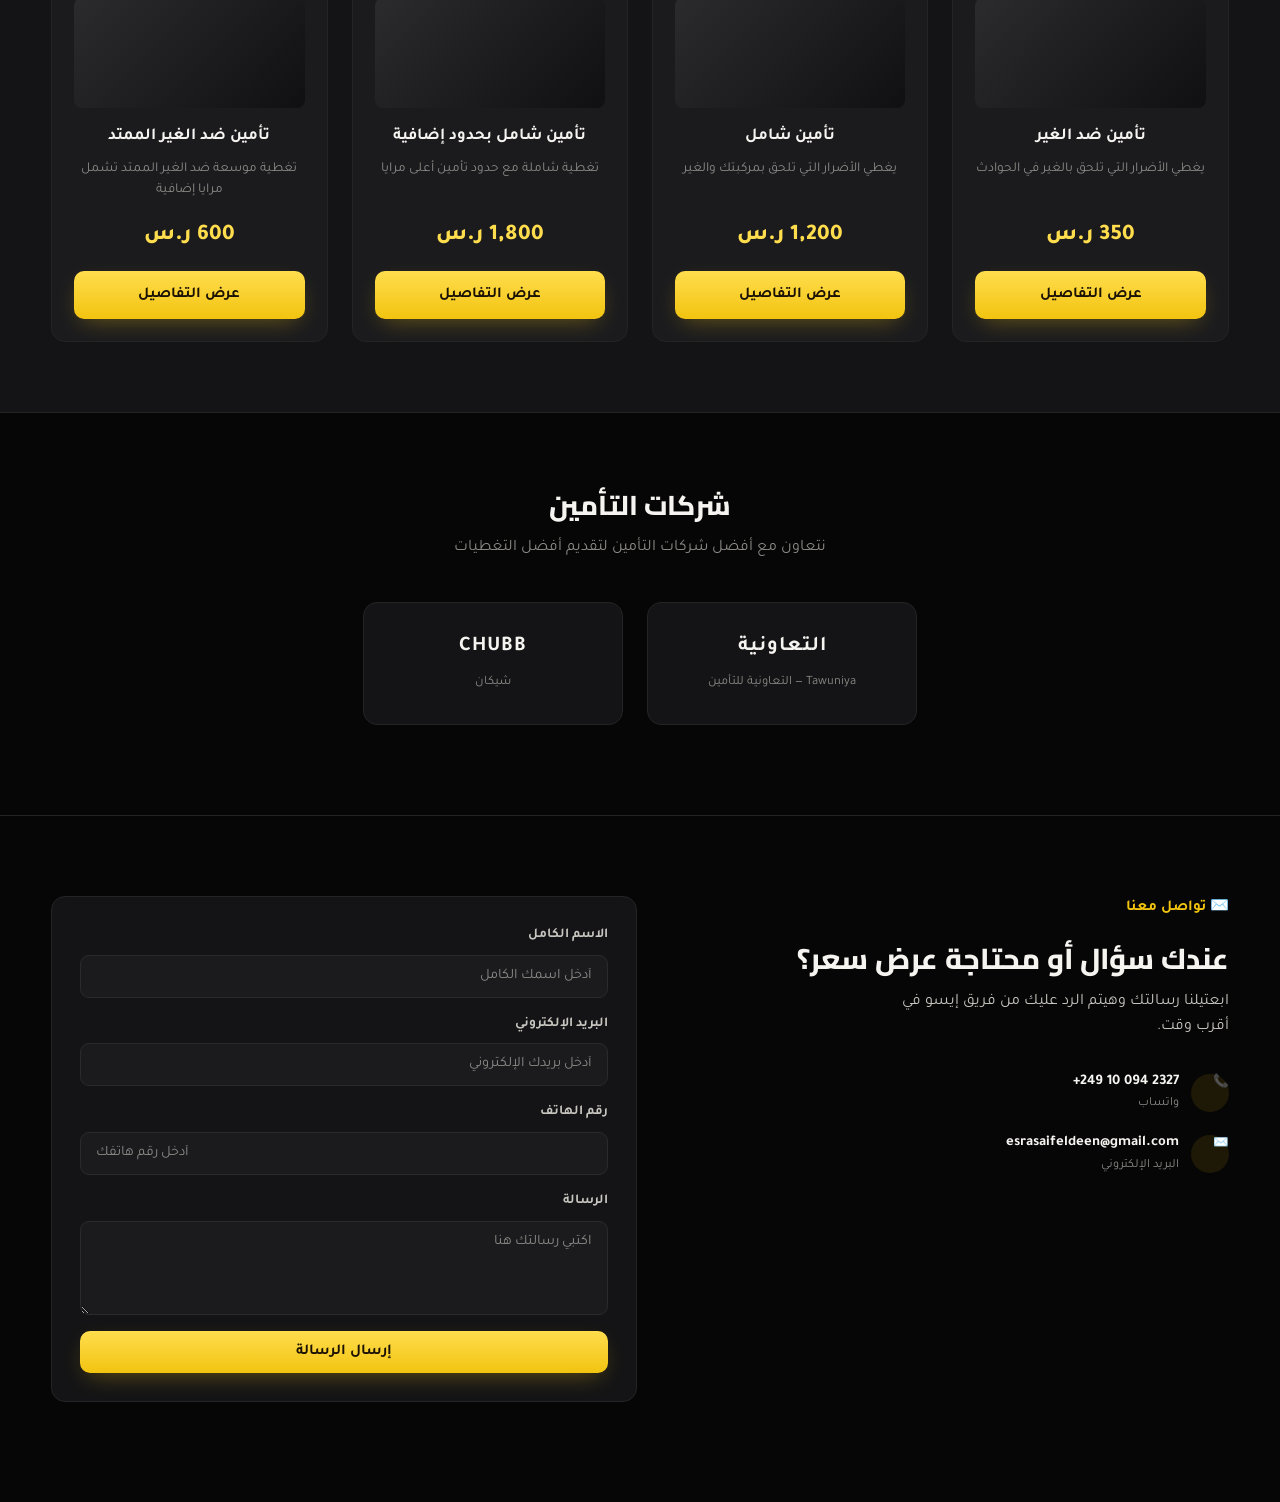
<file: index-1.html>
<!DOCTYPE html>
<html lang="ar" dir="rtl">
<head>
<meta charset="UTF-8">
<meta name="viewport" content="width=device-width, initial-scale=1.0">
<title>وكالة إيسو للتأمين</title>
<link rel="stylesheet" href="style.css">
<link rel="stylesheet" href="landing.css">
</head>
<body>

<!-- ===================== Header ===================== -->
<header class="site-header">
  <div class="container header-inner">
    <a class="logo" href="#">
      <span class="logo-script">Esso</span>
    </a>

    <nav class="main-nav">
      <a class="active" href="#hero">الرئيسية</a>
      <a href="#about">من نحن</a>
      <a href="#offers">ماذا نقدم</a>
      <a href="#types">أنواع تأمين السيارات</a>
      <a href="#contact">تواصل معنا</a>
    </nav>

    <div class="header-actions">
      <a href="en.html" class="lang-toggle">EN</a>
      <a href="login.html" class="btn btn-gold btn-small">تسجيل دخول</a>
    </div>
  </div>
</header>

<!-- ===================== Hero ===================== -->
<section class="hero-v2" id="hero">
  <div class="hero-v2-bg" role="img" aria-label="صورة سيارة فارهة"></div>
  <span class="corner-bracket corner-tr"></span>
  <span class="corner-bracket corner-bl"></span>

  <div class="container hero-v2-inner">
    <div class="hero-v2-content">
      <span class="hero-v2-dots">●●●</span>

      <h1 class="hero-v2-title">وكالة إيسو<br>لتأمين السيارات</h1>
      <p class="hero-v2-eng">ESSO AUTO INSURANCE AGENCY</p>

      <p class="hero-v2-tagline"><span class="play-icon">▶</span> تأمين سريع و أمن <span class="sep">|</span> FAST AND SECURE INSURANCE</p>

      <p class="hero-v2-url"><span class="globe-icon">🌐</span> ESSOINSURANCE.COM</p>

      <div class="hero-v2-tagbox">
        <div class="tagbox-bars"><span></span><span></span><span></span><span></span></div>
        <div class="tagbox-text">
          <strong>حيث التأمين يكون بضغطة زر</strong>
          <span>WHERE INSURANCE IS JUST A CLICK AWAY</span>
        </div>
      </div>
    </div>
  </div>
</section>

<!-- ===================== Quick contact strip ===================== -->
<section class="contact-band">
  <div class="container contact-band-row">
    <div class="cb-item">
      <span class="ci-icon">📞</span>
      <div>
        <strong>2327 094 10 249+</strong>
        <span>واتساب</span>
      </div>
    </div>
    <div class="cb-item">
      <span class="ci-icon">✉️</span>
      <div>
        <strong>esrasaifeldeen@gmail.com</strong>
        <span>البريد الإلكتروني</span>
      </div>
    </div>
    <div class="cb-item">
      <span class="ci-icon">📍</span>
      <div>
        <strong>المملكة العربية السعودية</strong>
        <span>المدينة المنورة</span>
      </div>
    </div>
  </div>
</section>

<!-- ===================== About + Offers ===================== -->
<section class="split-section">
  <div class="container split-grid">

    <div class="split-col info-card" id="about">
      <span class="eyebrow">👥 من نحن</span>
      <h2>شريكك الموثوق في تأمين السيارات</h2>
      <p class="split-text">
        وكالتنا إيسو للتأمين هي إحدى الوكالات الموثوقة، بنتعامل مع أفضل شركات
        التأمين في السوق لنقدم لكم أفضل التغطيات بأسرع وقت وبأنسب أسعار تنافسية.
        هدفنا إننا نبسّطلك إجراءات تأمين سيارتك من غير تعقيد ومن غير ما تدفع
        أكتر من اللازم.
      </p>
      <a href="#" class="btn btn-ghost">المزيد عنا</a>
    </div>

    <div class="split-col info-card" id="offers">
      <span class="eyebrow">🛡️ ماذا نقدم</span>
      <h2>مميزاتنا</h2>
      <div class="offer-list">
        <div class="offer-item">
          <span class="offer-icon">⬡</span>
          <strong>أسعار تنافسية</strong>
          <span>أفضل الأسعار في السوق مع أعلى جودة</span>
        </div>
        <div class="offer-item">
          <span class="offer-icon">✔</span>
          <strong>دفع إلكتروني آمن</strong>
          <span>دفع سريع وآمن عبر فوري ( بنك فيصل )</span>
        </div>
        <div class="offer-item">
          <span class="offer-icon">🎧</span>
          <strong>خدمة عملاء ممتازة</strong>
          <span>دعم متواصل للرد على استفساراتك</span>
        </div>
      </div>
    </div>

  </div>
</section>

<!-- ===================== Insurance types ===================== -->
<section class="types-section" id="types">
  <div class="container">
    <div class="types-heading">
      <div>
        <h2>أنواع تأمين السيارات</h2>
        <p>اختر نوع التأمين المناسب لك</p>
      </div>
      <div class="carousel-nav">
        <button aria-label="السابق">›</button>
        <button aria-label="التالي">‹</button>
      </div>
    </div>

    <div class="types-grid">

      <article class="type-card">
        <span class="type-icon">🚗</span>
        <div class="type-photo"></div>
        <h3>تأمين ضد الغير</h3>
        <p>يغطي الأضرار التي تلحق بالغير في الحوادث</p>
        <div class="type-price"><span>350</span> ر.س</div>
        <a href="#" class="btn btn-gold btn-block">عرض التفاصيل</a>
      </article>

      <article class="type-card">
        <span class="type-icon">🛡️</span>
        <div class="type-photo"></div>
        <h3>تأمين شامل</h3>
        <p>يغطي الأضرار التي تلحق بمركبتك والغير</p>
        <div class="type-price"><span>1,200</span> ر.س</div>
        <a href="#" class="btn btn-gold btn-block">عرض التفاصيل</a>
      </article>

      <article class="type-card">
        <span class="type-icon">👥</span>
        <div class="type-photo"></div>
        <h3>تأمين شامل بحدود إضافية</h3>
        <p>تغطية شاملة مع حدود تأمين أعلى مرايا</p>
        <div class="type-price"><span>1,800</span> ر.س</div>
        <a href="#" class="btn btn-gold btn-block">عرض التفاصيل</a>
      </article>

      <article class="type-card">
        <span class="type-icon">🏠</span>
        <div class="type-photo"></div>
        <h3>تأمين ضد الغير الممتد</h3>
        <p>تغطية موسعة ضد الغير الممتد تشمل مرايا إضافية</p>
        <div class="type-price"><span>600</span> ر.س</div>
        <a href="#" class="btn btn-gold btn-block">عرض التفاصيل</a>
      </article>

    </div>
  </div>
</section>

<!-- ===================== Partners ===================== -->
<section class="partners-section" id="partners">
  <div class="container">
    <h2 class="partners-title">شركات التأمين</h2>
    <p class="partners-sub">نتعاون مع أفضل شركات التأمين لتقديم أفضل التغطيات</p>

    <div class="partners-row">
      <div class="partner-logo">
        <strong>التعاونية</strong>
        <span>Tawuniya — التعاونية للتأمين</span>
      </div>
      <div class="partner-logo">
        <strong>CHUBB</strong>
        <span>شيكان</span>
      </div>
    </div>
  </div>
</section>

<!-- ===================== Contact form ===================== -->
<section class="contact-section" id="contact">
  <div class="container contact-grid">
    <div class="contact-copy">
      <span class="eyebrow">✉️ تواصل معنا</span>
      <h2>عندك سؤال أو محتاجة عرض سعر؟</h2>
      <p>ابعتيلنا رسالتك وهيتم الرد عليك من فريق إيسو في أقرب وقت.</p>

      <ul class="contact-strip">
        <li>
          <span class="ci-icon">📞</span>
          <div>
            <strong>2327 094 10 249+</strong>
            <span>واتساب</span>
          </div>
        </li>
        <li>
          <span class="ci-icon">✉️</span>
          <div>
            <strong>esrasaifeldeen@gmail.com</strong>
            <span>البريد الإلكتروني</span>
          </div>
        </li>
      </ul>
    </div>

    <form class="contact-form" data-ajax-form data-success-message="تم استلام رسالتك، هيتم الرد عليك في أقرب وقت 🌙"
          action="https://formspree.io/f/xdablqqn" method="POST">
      <input type="hidden" name="_subject" value="رسالة جديدة من موقع إيسو للتأمين">

      <label>
        الاسم الكامل
        <input type="text" name="name" placeholder="أدخل اسمك الكامل" required>
      </label>

      <label>
        البريد الإلكتروني
        <input type="email" name="email" placeholder="أدخل بريدك الإلكتروني" required>
      </label>

      <label>
        رقم الهاتف
        <input type="tel" name="phone" placeholder="أدخل رقم هاتفك">
      </label>

      <label>
        الرسالة
        <textarea name="message" rows="4" placeholder="اكتبي رسالتك هنا" required></textarea>
      </label>

      <input type="text" name="_gotcha" style="display:none">

      <button type="submit" class="btn btn-gold btn-block">إرسال الرسالة</button>
      <p class="form-status" data-form-status hidden></p>
    </form>
  </div>
</section>

<script src="forms.js"></script>
</body>
</html>
</file>
<file: style.css>
@import url('https://fonts.googleapis.com/css2?family=Cairo:wght@400;500;600;700;800&family=Tajawal:wght@300;400;500;700&family=Playfair+Display:wght@700;800;900&display=swap');

/* ==========================================================================
   ESSO — Design Tokens
   ========================================================================== */
:root{
  --bg-0:#060606;
  --bg-1:#141416;
  --bg-2:#1b1b1e;
  --bg-3:#212124;
  --border:#2a2a2e;
  --border-soft:#242426;

  --gold:#f2c410;
  --gold-light:#ffdd4d;
  --gold-dark:#b8930a;
  --gold-wash:rgba(242,196,16,.1);

  --text-hi:#f5f4f0;
  --text-mid:#c7c5bf;
  --text-low:#8b8a86;

  --danger:#e0616a;
  --danger-bg:rgba(224,97,106,.12);
  --success:#4fb87a;
  --success-bg:rgba(79,184,122,.12);
  --warning:#e0b34c;
  --warning-bg:rgba(224,179,76,.12);

  --radius-s:8px;
  --radius-m:14px;
  --radius-l:22px;

  --font-display:'Playfair Display', 'Cairo', serif;
  --font-body:'Tajawal', 'Cairo', sans-serif;

  --shadow-card: 0 10px 30px -12px rgba(0,0,0,.6);
  --shadow-gold: 0 8px 24px -8px rgba(242,196,16,.4);
}

*,*::before,*::after{ box-sizing:border-box; }

html{ scroll-behavior:smooth; }

body{
  margin:0;
  background:var(--bg-0);
  color:var(--text-hi);
  font-family:var(--font-body);
  direction:rtl;
  line-height:1.6;
  -webkit-font-smoothing:antialiased;
}

img{ max-width:100%; display:block; }
a{ color:inherit; text-decoration:none; }
button{ font-family:inherit; cursor:pointer; border:none; background:none; color:inherit; }
input,select{ font-family:inherit; }
ul{ list-style:none; margin:0; padding:0; }
h1,h2,h3,h4,p{ margin:0; }

/* focus visibility */
a:focus-visible,
button:focus-visible,
input:focus-visible,
select:focus-visible{
  outline:2px solid var(--gold-light);
  outline-offset:2px;
}

@media (prefers-reduced-motion: reduce){
  *{ animation-duration:.01ms !important; transition-duration:.01ms !important; }
}

/* ==========================================================================
   Shared components
   ========================================================================== */
.container{
  width:min(1320px, 92%);
  margin-inline:auto;
}

.eyebrow{
  display:inline-flex;
  align-items:center;
  gap:8px;
  color:var(--gold);
  font-weight:700;
  font-size:.95rem;
}
.eyebrow svg{ width:18px; height:18px; }

.btn{
  display:inline-flex;
  align-items:center;
  justify-content:center;
  gap:8px;
  padding:12px 26px;
  border-radius:10px;
  font-weight:700;
  font-size:.95rem;
  transition:transform .15s ease, box-shadow .15s ease, background .15s ease;
}
.btn-gold{
  background:linear-gradient(180deg, var(--gold-light), var(--gold));
  color:#1b1204;
  box-shadow:var(--shadow-gold);
}
.btn-gold:hover{ transform:translateY(-2px); box-shadow:0 12px 28px -8px rgba(217,169,74,.6); }
.btn-ghost{
  border:1px solid var(--border);
  color:var(--text-hi);
  background:var(--bg-1);
}
.btn-ghost:hover{ border-color:var(--gold-dark); color:var(--gold-light); }

.card{
  background:var(--bg-1);
  border:1px solid var(--border-soft);
  border-radius:var(--radius-m);
  box-shadow:var(--shadow-card);
}

.badge{
  display:inline-flex;
  align-items:center;
  padding:4px 12px;
  border-radius:999px;
  font-size:.8rem;
  font-weight:700;
}
.badge-danger{ background:var(--danger-bg); color:var(--danger); }
.badge-success{ background:var(--success-bg); color:var(--success); }
.badge-warning{ background:var(--warning-bg); color:var(--warning); }

.form-status{
  border-radius:10px;
  padding:14px 16px;
  font-size:.88rem;
  font-weight:600;
  text-align:center;
}
.form-status[hidden]{ display:none; }
.form-status.is-success{ background:var(--success-bg); color:var(--success); }
.form-status.is-error{ background:var(--danger-bg); color:var(--danger); }

.btn[disabled]{ opacity:.6; cursor:not-allowed; transform:none !important; }
</file>
<file: landing.css>
/* ==========================================================================
   Header
   ========================================================================== */
.site-header{
  position:sticky; top:0; z-index:50;
  background:rgba(10,10,12,.85);
  backdrop-filter:blur(10px);
  border-bottom:1px solid var(--border-soft);
}
.header-inner{
  display:flex; align-items:center; justify-content:space-between;
  padding:18px 0;
}
.logo-script{
  font-family:'Cairo', cursive;
  font-style:italic;
  font-weight:800;
  font-size:1.8rem;
  color:var(--gold-light);
  letter-spacing:1px;
}
.main-nav{ display:flex; align-items:center; gap:34px; }
.main-nav a{
  font-size:.95rem; color:var(--text-mid); font-weight:600;
  padding-bottom:4px; border-bottom:2px solid transparent;
  transition:color .15s ease, border-color .15s ease;
}
.main-nav a:hover,
.main-nav a.active{ color:var(--gold-light); border-color:var(--gold); }

.header-actions{ display:flex; align-items:center; gap:14px; }
.lang-toggle{
  display:inline-block;
  border:1px solid var(--border); border-radius:8px;
  padding:8px 16px; font-weight:700; color:var(--text-mid);
  transition:border-color .15s ease, color .15s ease;
}
.lang-toggle:hover{ border-color:var(--gold-dark); color:var(--gold-light); }
.btn-small{ padding:10px 22px; font-size:.9rem; }

/* ==========================================================================
   Hero v2 — full-bleed banner
   ========================================================================== */
.hero-v2{
  position:relative;
  min-height:640px;
  display:flex;
  align-items:center;
  overflow:hidden;
  background:#000;
}
.hero-v2-bg{
  position:absolute; inset:0;
  background:
    linear-gradient(90deg, #000 0%, rgba(0,0,0,.85) 30%, rgba(0,0,0,.35) 55%, transparent 75%),
    radial-gradient(ellipse at 75% 40%, rgba(245,204,0,.10), transparent 55%),
   url('images.png') center/cover no-repeat;
}
.hero-v2-ltr .hero-v2-bg{
  background:
    linear-gradient(270deg, #000 0%, rgba(0,0,0,.85) 30%, rgba(0,0,0,.35) 55%, transparent 75%),
    radial-gradient(ellipse at 25% 40%, rgba(245,204,0,.10), transparent 55%),
    url('images.png') center/cover no-repeat;
}

.corner-bracket{
  position:absolute; width:46px; height:46px; z-index:2;
}
.corner-tr{ top:28px; inset-inline-end:28px; border-top:3px solid var(--gold); border-inline-end:3px solid var(--gold); }
.corner-bl{ bottom:28px; inset-inline-start:28px; border-bottom:3px solid var(--gold); border-inline-start:3px solid var(--gold); }

.hero-v2-inner{ position:relative; z-index:2; padding:60px 0; }
.hero-v2-content{ max-width:640px; }

.hero-v2-dots{ display:block; color:var(--gold); letter-spacing:6px; margin-bottom:18px; font-size:.8rem; }

.hero-v2-title{
  font-family:var(--font-display);
  font-weight:800;
  text-transform:uppercase;
  font-size:clamp(2.2rem, 5vw, 3.8rem);
  line-height:1.08;
  color:var(--gold);
  letter-spacing:1px;
  margin-bottom:14px;
}
.hero-v2-eng{
  font-size:1.3rem;
  font-weight:600;
  color:var(--text-hi);
  margin-bottom:26px;
}

.hero-v2-tagline{
  display:flex; align-items:center; gap:10px;
  color:var(--gold-light);
  font-weight:700; font-size:.85rem; letter-spacing:1px;
  text-transform:uppercase;
  margin-bottom:14px;
}
.play-icon{ font-size:.7rem; }
.sep{ color:var(--text-low); font-weight:400; }

.hero-v2-url{
  display:flex; align-items:center; gap:8px;
  color:var(--text-low); font-size:.85rem; letter-spacing:.5px;
  margin-bottom:40px;
}

.hero-v2-tagbox{
  display:flex; align-items:center; gap:18px;
  background:rgba(10,10,10,.7);
  border:1px solid var(--gold-dark);
  border-radius:var(--radius-s);
  padding:16px 22px;
  max-width:420px;
}
.tagbox-bars{ display:flex; align-items:flex-end; gap:4px; flex-shrink:0; }
.tagbox-bars span{ width:4px; background:var(--gold); border-radius:2px; }
.tagbox-bars span:nth-child(1){ height:10px; }
.tagbox-bars span:nth-child(2){ height:20px; }
.tagbox-bars span:nth-child(3){ height:14px; }
.tagbox-bars span:nth-child(4){ height:24px; }
.tagbox-text strong{ display:block; font-size:.92rem; margin-bottom:4px; }
.tagbox-text span{ display:block; font-size:.72rem; color:var(--text-low); letter-spacing:.5px; text-transform:uppercase; }

/* ==========================================================================
   Quick contact band (below hero)
   ========================================================================== */
.contact-band{ padding:32px 0; border-bottom:1px solid var(--border-soft); }
.contact-band-row{ display:flex; justify-content:space-between; flex-wrap:wrap; gap:20px; }
.cb-item{ display:flex; align-items:center; gap:12px; }
.cb-item strong{ display:block; font-size:.92rem; }
.cb-item span{ display:block; font-size:.78rem; color:var(--text-low); }

.contact-strip{ display:flex; flex-direction:column; gap:18px; }
.contact-strip li{ display:flex; align-items:center; gap:12px; }
.ci-icon{
  width:38px; height:38px; border-radius:50%;
  display:flex; align-items:center; justify-content:center;
  background:var(--gold-wash); color:var(--gold-light); font-size:1rem;
}
.contact-strip strong{ display:block; font-size:.92rem; }
.contact-strip span{ display:block; font-size:.78rem; color:var(--text-low); }

/* ==========================================================================
   Split section: about / offers
   ========================================================================== */
.split-section{ padding:70px 0; border-top:1px solid var(--border-soft); }
.split-grid{
  display:grid; grid-template-columns:1fr 1fr; gap:28px; align-items:stretch;
}
.info-card{
  background:var(--bg-1); border:1px solid var(--border-soft); border-radius:var(--radius-m);
  padding:34px 32px;
}
.split-col .eyebrow{ margin-bottom:14px; }
.split-col h2{
  font-family:var(--font-display); font-weight:800; font-size:1.4rem;
  margin-bottom:16px; line-height:1.4;
}
.split-text{ color:var(--text-mid); font-size:1rem; line-height:1.9; margin-bottom:26px; }

.offer-list{ display:flex; flex-direction:column; gap:18px; }
.offer-item{
  display:grid; grid-template-columns:44px 1fr; column-gap:14px; row-gap:2px;
  align-items:start;
}
.offer-icon{
  width:44px; height:44px; border-radius:12px;
  background:var(--gold-wash); color:var(--gold-light);
  display:flex; align-items:center; justify-content:center; font-size:1.15rem;
  grid-row:1 / span 2;
}
.offer-item strong{ font-size:.98rem; }
.offer-item span{ font-size:.85rem; color:var(--text-low); }

/* ==========================================================================
   Insurance types
   ========================================================================== */
.types-section{ padding:70px 0; background:var(--bg-1); border-top:1px solid var(--border-soft); border-bottom:1px solid var(--border-soft); }
.types-heading{
  display:flex; align-items:flex-end; justify-content:space-between; margin-bottom:38px;
}
.types-heading h2{ font-family:var(--font-display); font-weight:800; font-size:1.8rem; margin-bottom:6px; }
.types-heading p{ color:var(--text-low); }
.carousel-nav{ display:flex; gap:10px; }
.carousel-nav button{
  width:38px; height:38px; border-radius:50%; border:1px solid var(--border);
  color:var(--text-mid); font-size:1.1rem;
  transition:border-color .15s ease, color .15s ease;
}
.carousel-nav button:hover{ border-color:var(--gold); color:var(--gold-light); }

.types-grid{
  display:grid; grid-template-columns:repeat(4, 1fr); gap:24px;
}
.type-card{
  background:var(--bg-2); border:1px solid var(--border-soft); border-radius:var(--radius-m);
  padding:22px; text-align:center;
  transition:transform .15s ease, border-color .15s ease;
}
.type-card:hover{ transform:translateY(-4px); border-color:var(--gold-dark); }
.type-icon{
  width:48px; height:48px; margin-inline:auto 0; margin-bottom:14px;
  border-radius:50%; background:var(--gold-wash);
  display:flex; align-items:center; justify-content:center; font-size:1.3rem;
}
.type-photo{
  height:110px; border-radius:var(--radius-s); margin-bottom:16px;
  background:linear-gradient(135deg, #2b2b2e, #101012);
}
.type-card h3{ font-size:1.05rem; margin-bottom:8px; }
.type-card p{ color:var(--text-low); font-size:.85rem; margin-bottom:16px; min-height:44px; }
.type-price{ font-size:1.4rem; font-weight:800; color:var(--gold-light); margin-bottom:16px; }
.type-price span{ font-size:1.4rem; }
.btn-block{ width:100%; }

/* ==========================================================================
   Partners
   ========================================================================== */
.partners-section{ padding:70px 0 90px; text-align:center; }
.partners-title{ font-family:var(--font-display); font-weight:800; font-size:1.7rem; margin-bottom:10px; }
.partners-sub{ color:var(--text-low); margin-bottom:40px; }
.partners-row{
  display:flex; justify-content:center; gap:24px; flex-wrap:wrap;
}
.partner-logo{
  background:var(--bg-1); border:1px solid var(--border-soft); border-radius:var(--radius-m);
  padding:28px 60px; min-width:260px;
}
.partner-logo strong{ display:block; font-size:1.3rem; letter-spacing:1px; margin-bottom:6px; color:var(--text-hi); }
.partner-logo span{ font-size:.8rem; color:var(--text-low); }

/* ==========================================================================
   Request insurance + payment (public)
   ========================================================================== */
.request-section{ padding:80px 0; background:var(--bg-1); border-top:1px solid var(--border-soft); border-bottom:1px solid var(--border-soft); }
.request-grid{
  display:grid; grid-template-columns:1.6fr 1fr; gap:24px; align-items:start;
}

.new-request-card,
.payment-card{
  min-width:0;
  background:var(--bg-2); border:1px solid var(--border-soft); border-radius:var(--radius-m);
  padding:28px;
}
.new-request-card h2, .payment-card h2{
  font-family:var(--font-display); font-weight:800; font-size:1.3rem; margin-bottom:8px;
}
.request-sub{ color:var(--text-low); font-size:.88rem; margin-bottom:22px; }

.form-grid{ display:grid; grid-template-columns:1fr 1fr; gap:14px; margin-bottom:14px; }
.form-grid > label{ min-width:0; }
.new-request-card label{ display:flex; flex-direction:column; gap:6px; font-size:.85rem; color:var(--text-mid); font-weight:600; }
.new-request-card input,
.new-request-card select{
  min-width:0; width:100%;
  background:var(--bg-1); border:1px solid var(--border); border-radius:9px;
  padding:12px 14px; color:var(--text-hi); font-size:.9rem; font-family:inherit;
}
.new-request-card input:focus-visible,
.new-request-card select:focus-visible{ border-color:var(--gold); outline:none; }

.file-field{ display:flex; flex-direction:column; gap:6px; margin-bottom:20px; font-size:.85rem; color:var(--text-mid); font-weight:600; }
.file-drop{
  position:relative;
  border:1px dashed var(--border); border-radius:9px; padding:16px;
  color:var(--text-low); font-size:.85rem; text-align:center;
}
.file-input{
  position:absolute; inset:0; width:100%; height:100%;
  opacity:0; cursor:pointer;
}

.payment-card p{ color:var(--text-low); font-size:.85rem; line-height:1.8; margin-bottom:20px; }
.payment-logos{ display:flex; gap:10px; margin-bottom:18px; flex-wrap:wrap; }
.pay-logo{
  background:var(--bg-1); border:1px solid var(--border-soft); border-radius:8px;
  padding:9px 16px; font-size:.8rem; font-weight:700; color:var(--text-mid);
}
.car-thumb{
  height:100px; border-radius:var(--radius-s); margin-bottom:18px;
  background:linear-gradient(135deg, #2b2b2e, #101012);
}
.payment-note{ display:block; font-size:.78rem; color:var(--text-low); line-height:1.7; }

/* ==========================================================================
   Contact form
   ========================================================================== */
.contact-section{ padding:80px 0 100px; border-top:1px solid var(--border-soft); }
.contact-grid{
  display:grid; grid-template-columns:1fr 1.1fr; gap:60px; align-items:start;
}
.contact-copy h2{
  font-family:var(--font-display); font-weight:800; font-size:1.8rem;
  margin:16px 0 12px; line-height:1.4;
}
.contact-copy p{ color:var(--text-mid); margin-bottom:30px; max-width:40ch; }

.contact-form{
  background:var(--bg-1); border:1px solid var(--border-soft); border-radius:var(--radius-m);
  padding:28px; display:flex; flex-direction:column; gap:16px;
}
.contact-form label{ display:flex; flex-direction:column; gap:8px; font-size:.85rem; color:var(--text-mid); font-weight:600; }
.contact-form input,
.contact-form textarea{
  background:var(--bg-2); border:1px solid var(--border); border-radius:9px;
  padding:12px 15px; color:var(--text-hi); font-size:.9rem; font-family:inherit;
  resize:vertical;
}
.contact-form input:focus-visible,
.contact-form textarea:focus-visible{ border-color:var(--gold); outline:none; }
.contact-form input::placeholder,
.contact-form textarea::placeholder{ color:var(--text-low); }

/* ==========================================================================
   Responsive
   ========================================================================== */
@media (max-width:980px){
  .main-nav{ display:none; }
  .split-grid, .contact-grid, .request-grid{ grid-template-columns:1fr; }
  .types-grid{ grid-template-columns:repeat(2, 1fr); }
  .hero-v2{ min-height:520px; }
  .contact-band-row{ flex-direction:column; }
}
@media (max-width:560px){
  .types-grid{ grid-template-columns:1fr; }
  .partner-logo{ min-width:0; width:100%; padding:22px; }
  .form-grid{ grid-template-columns:1fr; }
}
</file>
<file: en.css>
body{
  direction:ltr;
  font-family:'Cairo', 'Tajawal', -apple-system, BlinkMacSystemFont, sans-serif;
}

.split-col h2,
.types-heading h2,
.partners-title,
.contact-copy h2{
  font-family:'Cairo', sans-serif;
}
</file>
